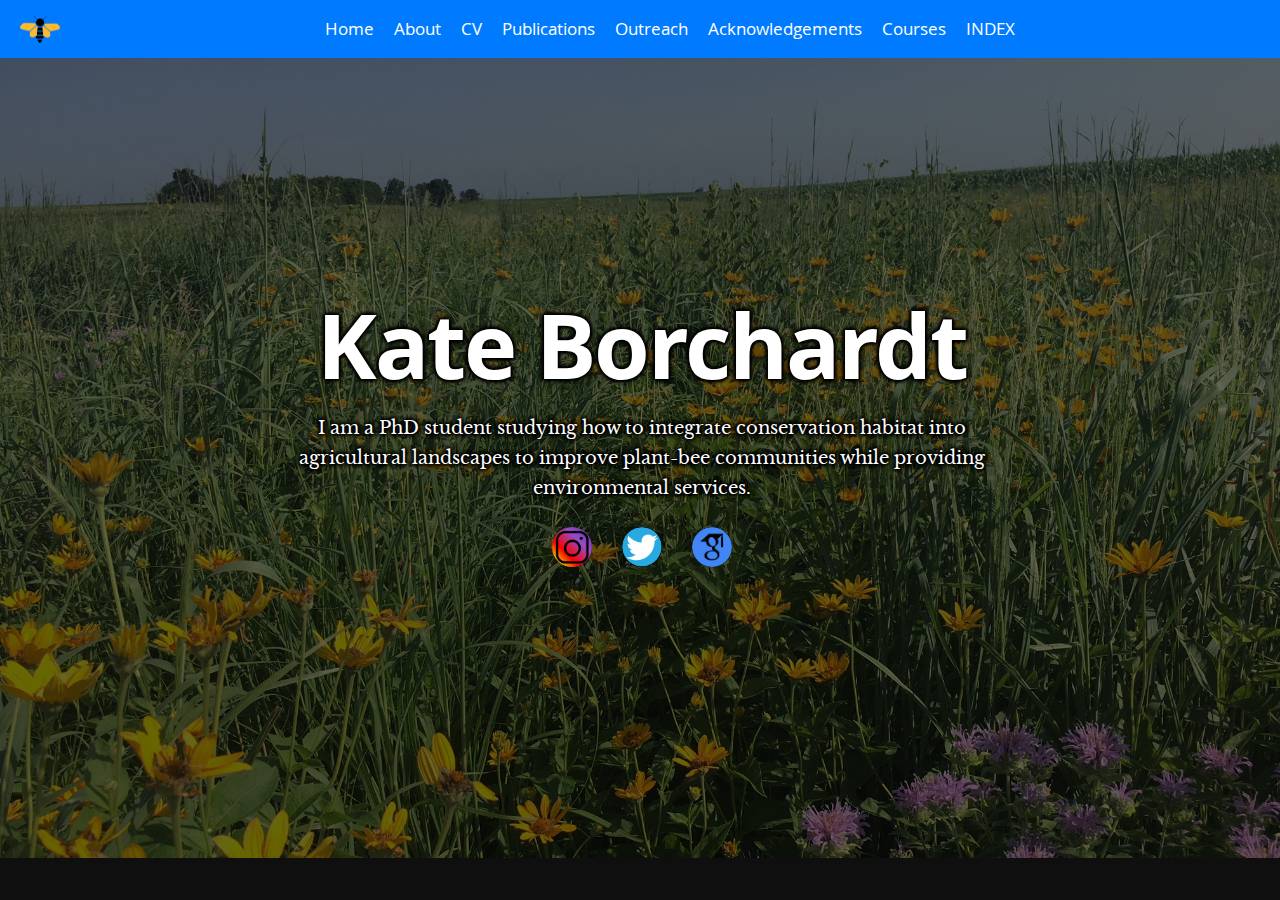
<file: index.html>
<!DOCTYPE html>
<html class="no-js" lang="en">

<head>
<!--- Basic Page Needs
    ================================================== -->
    <!-- Required meta tags -->
    <meta charset="utf-8">
    <meta name="viewport" content="width=device-width, initial-scale=1, shrink-to-fit=no">


    <title>Kate Borchardt</title>
    <meta name="description" content="">
    <meta name="author" content="">


<!-- Favicons
    ================================================== -->
    <link rel="icon" type="image/png" href="images/kate/bee-favicon.png">

<!-- Mobile Specific Metas
    ================================================== -->
    <meta name="viewport" content="width=device-width">
    <!-- <meta name="viewport" content="width=device-width, initial-scale=1, maximum-scale=1"> -->

<!-- CSS
    ================================================== -->
    <!-- Bootstrap CSS -->
    <link rel="stylesheet" href="https://cdn.jsdelivr.net/npm/bootstrap@4.4.1/dist/css/bootstrap.min.css" integrity="sha384-Vkoo8x4CGsO3+Hhxv8T/Q5PaXtkKtu6ug5TOeNV6gBiFeWPGFN9MuhOf23Q9Ifjh" crossorigin="anonymous">
    <link rel="stylesheet" href="css/default.css">
    <link rel="stylesheet" href="css/layout.css">
    <link rel="stylesheet" href="css/media-queries.css">
    <link rel="stylesheet" href="css/magnific-popup.css">
</head>

<body>
        <div class='container-fluid'>
            <div id='nav-placeholder'>
<nav class="navbar navbar-expand-lg navbar-dark bg-primary">
  <a href="#" class="navbar-brand" id='navbar-brand'>
   <img id="navbar-logo-desktop" src="images/kate/bee-favicon.png">
  </a>
  <!-- <img id='navbar-logo' src="images/kate/bee-favicon.png" alt="..."> -->
  <!-- <a class="navbar-brand" href="#"></a> -->
  <!-- <a href="#" class="navbar-left"><img src="/path/to/image.png"></a> -->
  <button class="navbar-toggler" id='navbar-btn' type="button" data-toggle="collapse" data-target="#navbarNavAltMarkup" aria-controls="navbarNavAltMarkup" aria-expanded="false" aria-label="Toggle navigation" src="images/kate/bee-favicon.png">
    <!-- <span class="navbar-toggler-icon"></span> -->
    <img id='navbar-logo-mobile' src="images/kate/bee-favicon.png" alt="...">
  </button>
  <div class="collapse navbar-collapse justify-content-center" id="navbarNavAltMarkup">
    <div class="navbar-nav">
      <a class="nav-item nav-link" href="index.html">Home</a>
      <a class="nav-item nav-link" href="about.html">About</a>
      <a class="nav-item nav-link" href="cv.html">CV</a>
      <a class="nav-item nav-link" href="publications.html">Publications</a>
      <a class="nav-item nav-link" href="outreach.html">Outreach</a>
      <a class="nav-item nav-link" href="acknowledgements.html">Acknowledgements</a>
      <a class="nav-item nav-link" href="pollinationecologycourse.html">Courses</a>

      <a class="nav-item nav-link" href="acknowledgements.html">INDEX</a>
    </div>
  </div>
</nav>
            </div>
            
    <!-- </div> -->

<!-- Header
    ================================================== -->
    <header id="home">

        <div class="row banner" style="">

            <div class="banner-text">

                <h1 class="responsive-headline">Kate Borchardt</h1>

                <b><h3>I am a PhD student studying how to integrate conservation habitat into agricultural landscapes to improve plant-bee communities while providing environmental services.</h3></b>

                <ul class="social" style="display: flex; justify-content: center">
                    <li>
                        <a href="https://www.instagram.com/polleneaters/" target="_blank">
                            <img src="images/kate/instagram-icon.png"></i>
                        </a>
                    </li>
                    <li>
                        <a href="https://twitter.com/FutureDrBee" target="_blank">
                            <img src="images/kate/twitter-icon.png"></i>
                        </a>
                    </li>
                    <li>
                        <a href="https://scholar.google.com/citations?user=VQD0uTEAAAAJ&hl=en" target="_blank">
                            <img src="images/kate/google-scholar-icon.png"></i>
                        </a>
                    </li>
                </ul>

            </div>
            <!-- banner-text end -->

        </div>
        <!-- row banner end -->

    </header>
    <!-- Header End -->

        </div> 
        <!-- end container -->
    <div id="footer-placeholder"></div>

<!-- Java Script
    ================================================== -->
    <!-- Optional JavaScript -->
    <!-- jQuery first, then Popper.js, then Bootstrap JS -->
    <script src="https://code.jquery.com/jquery-3.6.4.min.js" integrity="sha256-oP6HI9z1XaZNBrJURtCoUT5SUnxFr8s3BzRl+cbzUq8=" crossorigin="anonymous"></script>
    <script src="https://cdn.jsdelivr.net/npm/popper.js@1.16.0/dist/umd/popper.min.js" integrity="sha384-Q6E9RHvbIyZFJoft+2mJbHaEWldlvI9IOYy5n3zV9zzTtmI3UksdQRVvoxMfooAo" crossorigin="anonymous"></script>
    <script src="https://cdn.jsdelivr.net/npm/bootstrap@4.4.1/dist/js/bootstrap.min.js" integrity="sha384-wfSDF2E50Y2D1uUdj0O3uMBJnjuUD4Ih7YwaYd1iqfktj0Uod8GCExl3Og8ifwB6" crossorigin="anonymous"></script>

    <!-- <script language="JavaScript" type="text/javascript" src="js/jquery-1.10.2.min.js"></script> -->
    <script language="JavaScript" type="text/javascript" src="js/placeholders.js"></script>
</body>

</html>
</file>
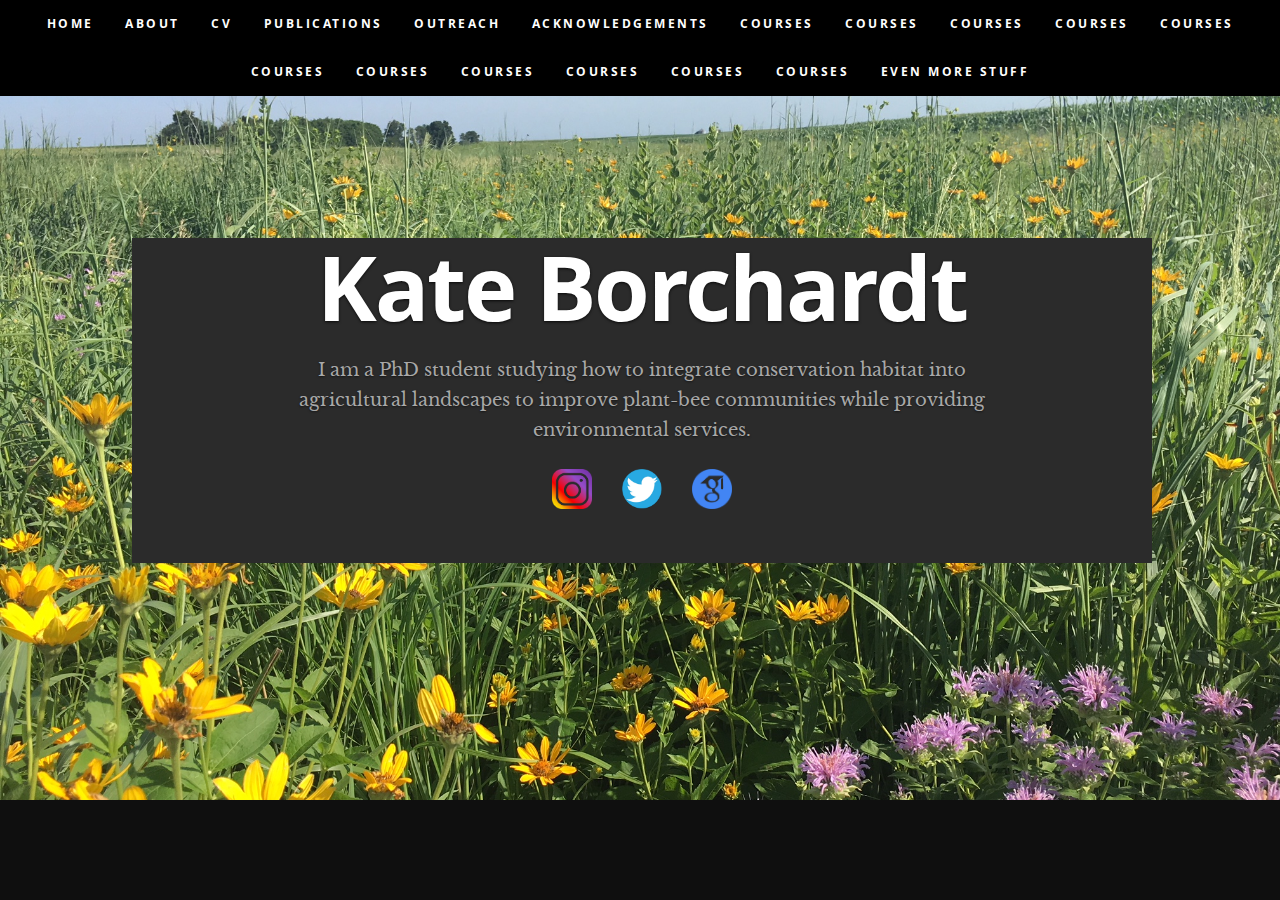
<file: kateborc.github.io-master/index.html>
<!DOCTYPE html>
<html class="no-js" lang="en">

<head>
<!--- Basic Page Needs
    ================================================== -->
    <meta charset="utf-8">
    <title>Kate Borchardt</title>
    <meta name="description" content="">
    <meta name="author" content="">

<!-- Favicons
    ================================================== -->
    <link rel="icon" type="image/png" href="images/kate/bee-favicon.png">

<!-- Mobile Specific Metas
    ================================================== -->
    <meta name="viewport" content="width=device-width">
    <!-- <meta name="viewport" content="width=device-width, initial-scale=1, maximum-scale=1"> -->

<!-- CSS
    ================================================== -->
    <link rel="stylesheet" href="css/default.css">
    <link rel="stylesheet" href="css/layout.css">
    <link rel="stylesheet" href="css/media-queries.css">
    <link rel="stylesheet" href="css/magnific-popup.css">
</head>

<body>
    <div id="nav-placeholder"></div>

<!-- Header
    ================================================== -->
    <header id="home">

        <div class="row banner" style="background-color: #2B2B2B;">

            <div class="banner-text">

                <h1 class="responsive-headline">Kate Borchardt</h1>

                <b><h3>I am a PhD student studying how to integrate conservation habitat into agricultural landscapes to improve plant-bee communities while providing environmental services.</h3></b>

                <ul class="social" style="display: flex; justify-content: center">
                    <li>
                        <a href="https://www.instagram.com/polleneaters/" target="_blank">
                            <img src="images/kate/instagram-icon.png"></i>
                        </a>
                    </li>
                    <li>
                        <a href="https://twitter.com/FutureDrBee" target="_blank">
                            <img src="images/kate/twitter-icon.png"></i>
                        </a>
                    </li>
                    <li>
                        <a href="https://scholar.google.com/citations?user=VQD0uTEAAAAJ&hl=en" target="_blank">
                            <img src="images/kate/google-scholar-icon.png"></i>
                        </a>
                    </li>
                </ul>

            </div>
            <!-- banner-text end -->

        </div>
        <!-- row banner end -->

    </header>
    <!-- Header End -->

    <div id="footer-placeholder"></div>

<!-- Java Script
    ================================================== -->
    <script language="JavaScript" type="text/javascript" src="js/jquery-1.10.2.min.js"></script>
    <script language="JavaScript" type="text/javascript" src="js/placeholders.js"></script>

</body>

</html>
</file>
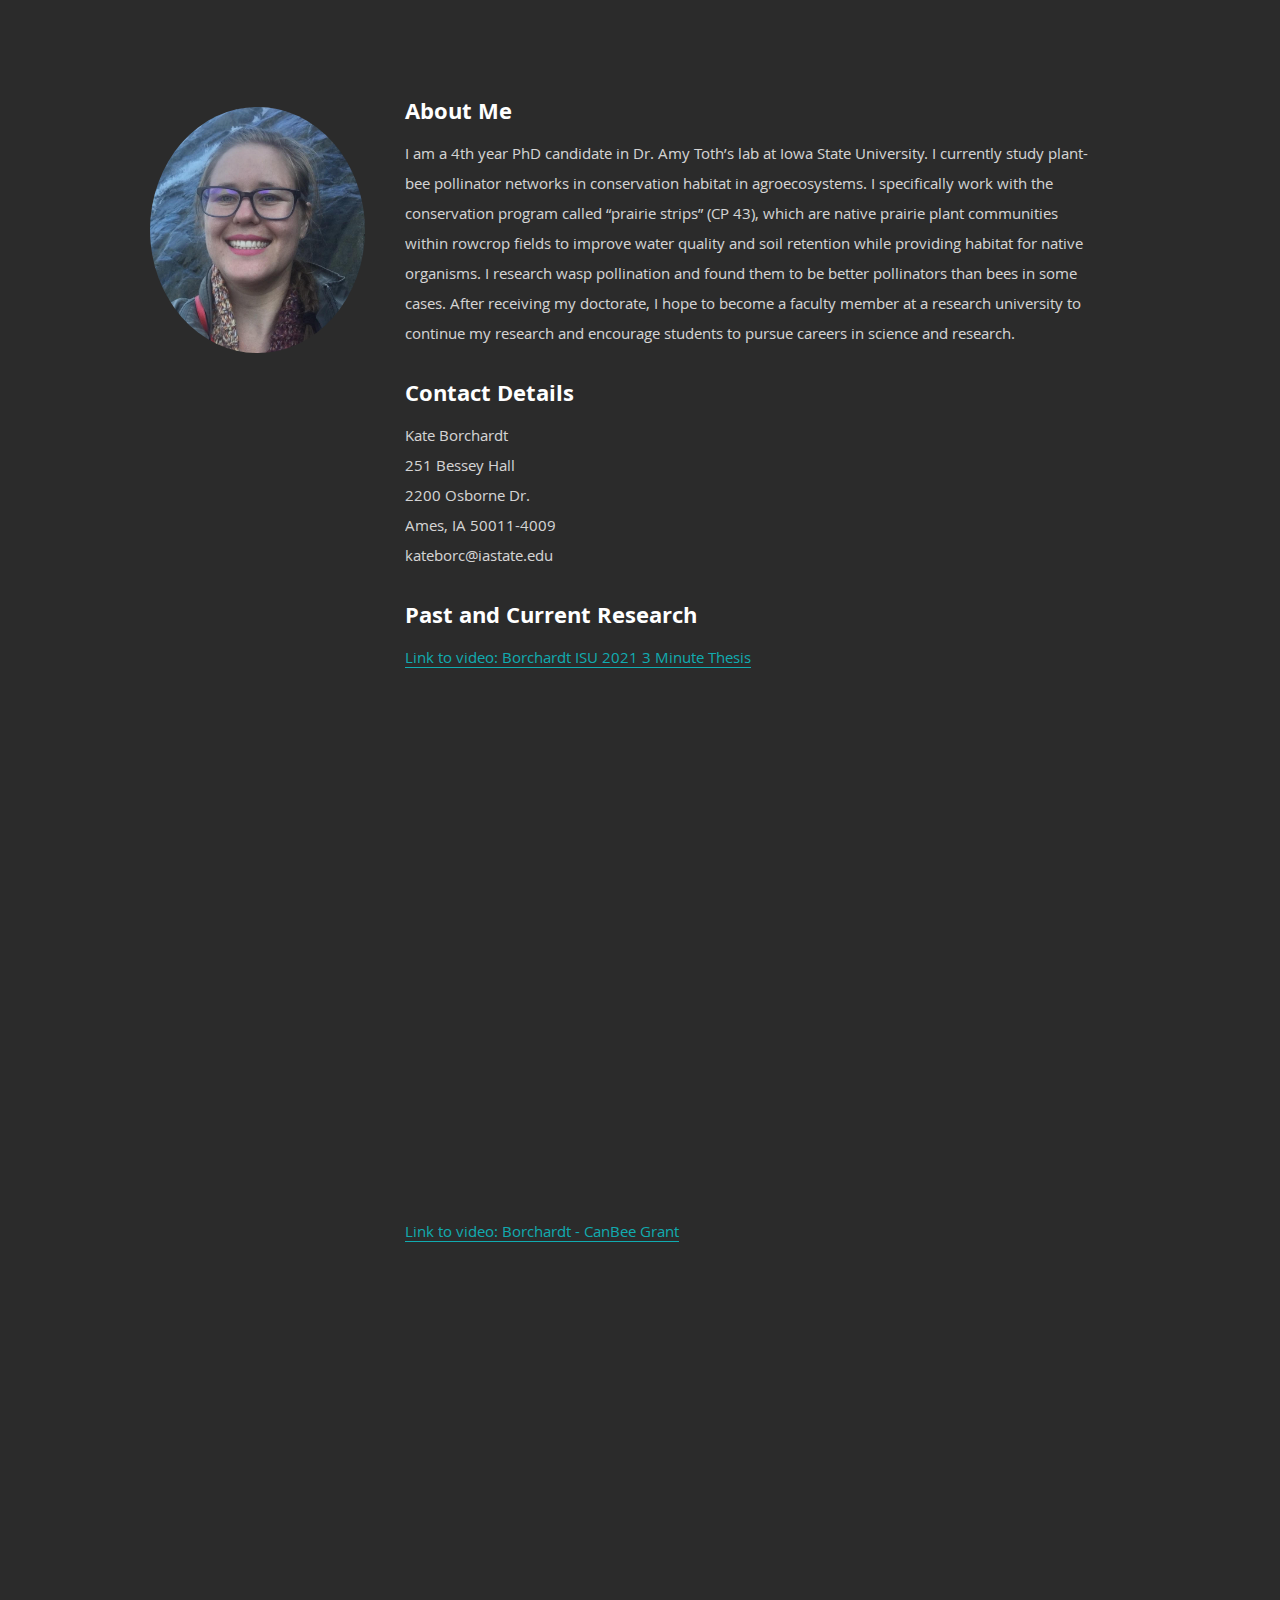
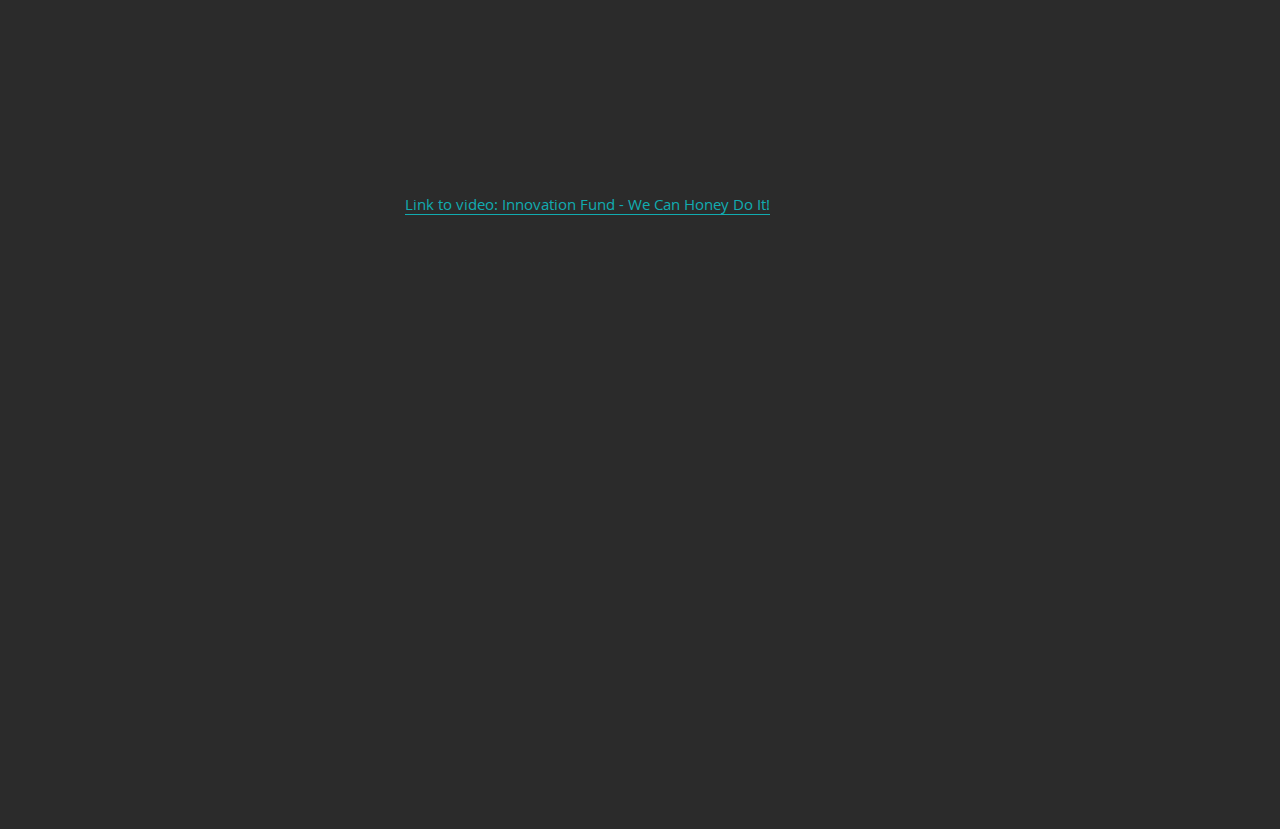
<file: about.html>
<!DOCTYPE html>
<html class="no-js" lang="en">

<head>
<!--- Basic Page Needs
    ================================================== -->
    <!-- Required meta tags -->
    <meta charset="utf-8">
    <meta name="viewport" content="width=device-width, initial-scale=1, shrink-to-fit=no">


    <title>Kate Borchardt</title>
    <meta name="description" content="">
    <meta name="author" content="">


<!-- Favicons
    ================================================== -->
    <link rel="icon" type="image/png" href="images/kate/bee-favicon.png">

<!-- Mobile Specific Metas
    ================================================== -->
    <meta name="viewport" content="width=device-width">
    <!-- <meta name="viewport" content="width=device-width, initial-scale=1, maximum-scale=1"> -->

<!-- CSS
    ================================================== -->
    <!-- Bootstrap CSS -->
    <link rel="stylesheet" href="https://cdn.jsdelivr.net/npm/bootstrap@4.4.1/dist/css/bootstrap.min.css" integrity="sha384-Vkoo8x4CGsO3+Hhxv8T/Q5PaXtkKtu6ug5TOeNV6gBiFeWPGFN9MuhOf23Q9Ifjh" crossorigin="anonymous">
    <link rel="stylesheet" href="css/default.css">
    <link rel="stylesheet" href="css/layout.css">
    <link rel="stylesheet" href="css/media-queries.css">
    <link rel="stylesheet" href="css/magnific-popup.css">
</head>

<body>
    <!-- Each placeholder section will be imported with JS -->
    <div id="nav-placeholder"></div>

<!-- About Section
    ================================================== -->
    <section id="mysection">

        <div class="row">

            <div class="three columns">
                <img class="profile-pic" src="images/kate/kate.jpg" alt=""/>
            </div>

            <div class="nine columns main-col">

                <h2>About Me</h2>

                <p>I am a 4th year PhD candidate in Dr. Amy Toth’s lab at Iowa State University. I currently study plant-bee pollinator networks in conservation habitat in agroecosystems. I specifically work with the conservation program called “prairie strips” (CP 43), which are native prairie plant communities within rowcrop fields to improve water quality and soil retention while providing habitat for native organisms. I research wasp pollination and found them to be better pollinators than bees in some cases. After receiving my doctorate, I hope to become a faculty member at a research university to continue my research and encourage students to pursue careers in science and research.
                </p>

                <div class="row">

                    <div class="columns contact-details">

                        <h2>Contact Details</h2>
                        <p class="address">
                            <span>Kate Borchardt</span><br>
                            <span>251 Bessey Hall<br>
                            2200 Osborne Dr.</span><br>
                            <span>Ames, IA 50011-4009</span><br>
                            <span>kateborc@iastate.edu</span>
                        </p>

                    </div>
                    <!-- end columns contact-details -->
                </div>
                <!-- end row -->


                <div class="video-wrapper">

                    <h2>Past and Current Research</h2>

                    <div>
                        <div class="left-row">
                            <a href="https://www.youtube.com/watch?v=2RhDDwgmtpI" target="_blank">Link to video: Borchardt ISU 2021 3 Minute Thesis</a>
                        </div>
                        <iframe class="video" src="https://www.youtube.com/embed/2RhDDwgmtpI" frameborder="0" allow="accelerometer; autoplay; clipboard-write; encrypted-media; gyroscope; picture-in-picture" allowfullscreen></iframe>
                    </div>
                    <!-- entry end -->

                    <div class='left-row'>
                        <div class="video-link-div">
                            <a href="https://www.youtube.com/watch?v=mV3qwF9tfuM" target="_blank">Link to video: Borchardt - CanBee Grant</a>
                        </div>
                        <iframe class="video" src="https://www.youtube.com/embed/mV3qwF9tfuM" frameborder="0" allow="accelerometer; autoplay; clipboard-write; encrypted-media; gyroscope; picture-in-picture" allowfullscreen></iframe>
                    </div>
                    <!-- entry end -->

                    <div class='left-row'>
                        <div class="video-link-div">
                            <a href="https://www.youtube.com/watch?v=zQOXhmJL7-c" target="_blank">Link to video: Innovation Fund - We Can Honey Do It!</a>
                        </div>
                        <iframe class="video" src="https://www.youtube.com/embed/zQOXhmJL7-c" frameborder="0" allow="accelerometer; autoplay; clipboard-write; encrypted-media; gyroscope; picture-in-picture" allowfullscreen></iframe>
                    </div>
                    <!-- entry end -->

                </div>
                <!-- video-wrapper end -->

            </div>
            <!-- nine columns main-col end -->

        </div>
        <!-- row end -->

    </section>
    <!-- Custom Section End-->

    <div id="footer-placeholder"></div>

<!-- Java Script
    ================================================== -->
    <!-- Optional JavaScript -->
    <!-- jQuery first, then Popper.js, then Bootstrap JS -->
    <script src="https://code.jquery.com/jquery-3.6.4.min.js" integrity="sha256-oP6HI9z1XaZNBrJURtCoUT5SUnxFr8s3BzRl+cbzUq8=" crossorigin="anonymous"></script>
    <script src="https://cdn.jsdelivr.net/npm/popper.js@1.16.0/dist/umd/popper.min.js" integrity="sha384-Q6E9RHvbIyZFJoft+2mJbHaEWldlvI9IOYy5n3zV9zzTtmI3UksdQRVvoxMfooAo" crossorigin="anonymous"></script>
    <script src="https://cdn.jsdelivr.net/npm/bootstrap@4.4.1/dist/js/bootstrap.min.js" integrity="sha384-wfSDF2E50Y2D1uUdj0O3uMBJnjuUD4Ih7YwaYd1iqfktj0Uod8GCExl3Og8ifwB6" crossorigin="anonymous"></script>

    <!-- <script language="JavaScript" type="text/javascript" src="js/jquery-1.10.2.min.js"></script> -->
    <script language="JavaScript" type="text/javascript" src="js/placeholders.js"></script>
</body>

</html>
</file>
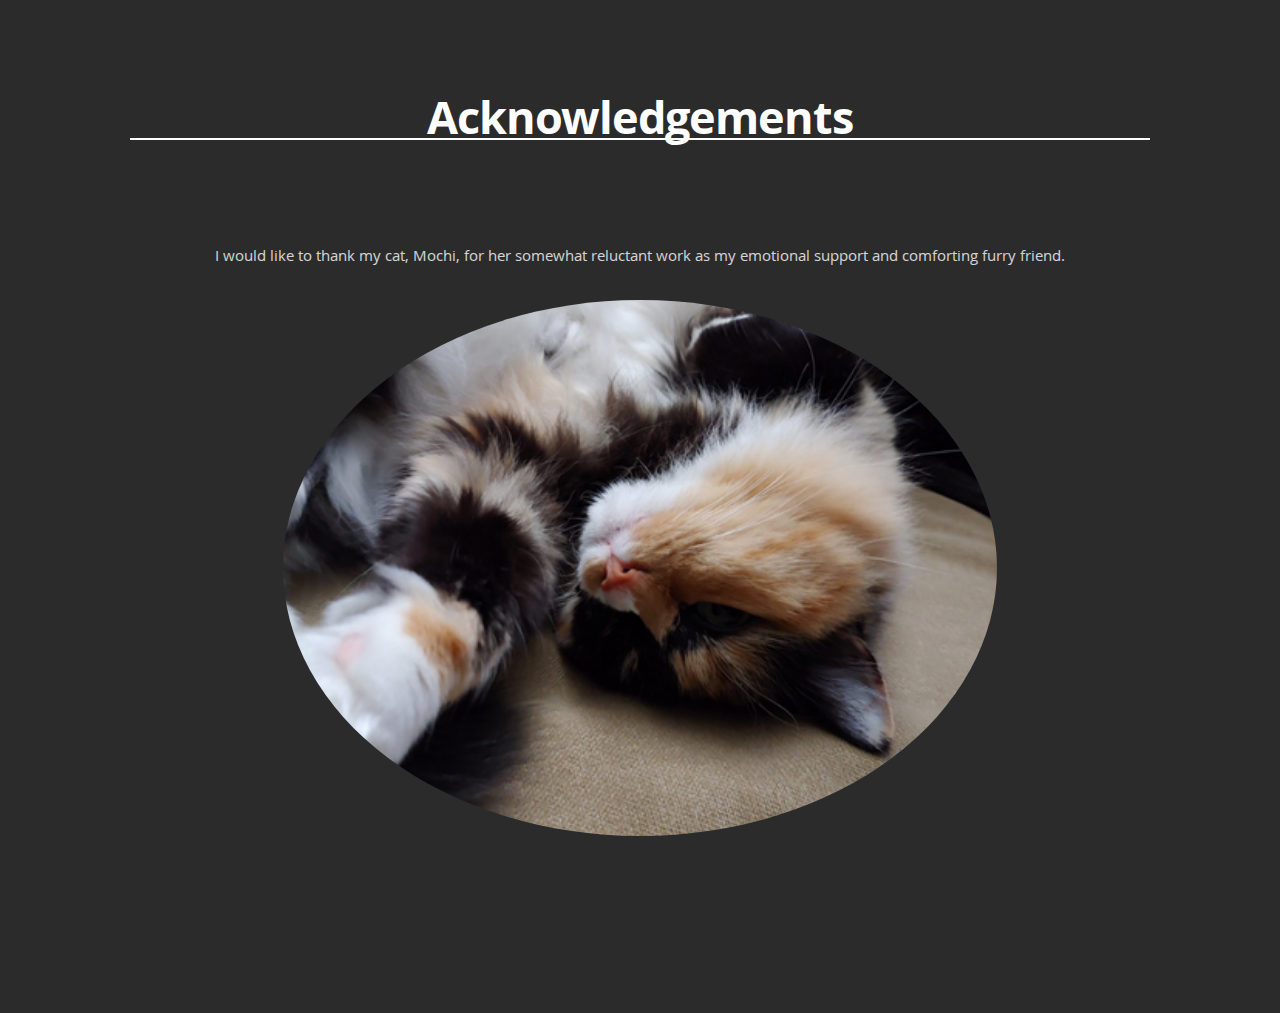
<file: acknowledgements.html>
<!DOCTYPE html>
<html class="no-js" lang="en">

<head>
<!--- Basic Page Needs
    ================================================== -->
    <!-- Required meta tags -->
    <meta charset="utf-8">
    <meta name="viewport" content="width=device-width, initial-scale=1, shrink-to-fit=no">


    <title>Kate Borchardt</title>
    <meta name="description" content="">
    <meta name="author" content="">


<!-- Favicons
    ================================================== -->
    <link rel="icon" type="image/png" href="images/kate/bee-favicon.png">

<!-- Mobile Specific Metas
    ================================================== -->
    <meta name="viewport" content="width=device-width">
    <!-- <meta name="viewport" content="width=device-width, initial-scale=1, maximum-scale=1"> -->

<!-- CSS
    ================================================== -->
    <!-- Bootstrap CSS -->
    <link rel="stylesheet" href="https://cdn.jsdelivr.net/npm/bootstrap@4.4.1/dist/css/bootstrap.min.css" integrity="sha384-Vkoo8x4CGsO3+Hhxv8T/Q5PaXtkKtu6ug5TOeNV6gBiFeWPGFN9MuhOf23Q9Ifjh" crossorigin="anonymous">
    <link rel="stylesheet" href="css/default.css">
    <link rel="stylesheet" href="css/layout.css">
    <link rel="stylesheet" href="css/media-queries.css">
    <link rel="stylesheet" href="css/magnific-popup.css">
</head>

<body>
    <!-- Each placeholder section will be imported with JS -->
    <div id="nav-placeholder"></div>

<!-- Acknowledgements Section
    ================================================== -->
    <section id="mysection">

        <div class="centered-row">

            <h1 class="margin-bottom">Acknowledgements</h1>

            <div>
                <p>I would like to thank my cat, Mochi, for her somewhat reluctant work as my emotional support and comforting furry friend.</p>
                <img class="acknowledgements-pic" src="images/kate/curled-mot.png" alt=""/>
            </div>

        </div>
        <!-- row end -->

    </section>
    <!-- Section End-->

    <div id="footer-placeholder"></div>

<!-- Java Script
    ================================================== -->
    <!-- Optional JavaScript -->
    <!-- jQuery first, then Popper.js, then Bootstrap JS -->
    <script src="https://code.jquery.com/jquery-3.6.4.min.js" integrity="sha256-oP6HI9z1XaZNBrJURtCoUT5SUnxFr8s3BzRl+cbzUq8=" crossorigin="anonymous"></script>
    <script src="https://cdn.jsdelivr.net/npm/popper.js@1.16.0/dist/umd/popper.min.js" integrity="sha384-Q6E9RHvbIyZFJoft+2mJbHaEWldlvI9IOYy5n3zV9zzTtmI3UksdQRVvoxMfooAo" crossorigin="anonymous"></script>
    <script src="https://cdn.jsdelivr.net/npm/bootstrap@4.4.1/dist/js/bootstrap.min.js" integrity="sha384-wfSDF2E50Y2D1uUdj0O3uMBJnjuUD4Ih7YwaYd1iqfktj0Uod8GCExl3Og8ifwB6" crossorigin="anonymous"></script>

    <!-- <script language="JavaScript" type="text/javascript" src="js/jquery-1.10.2.min.js"></script> -->
    <script language="JavaScript" type="text/javascript" src="js/placeholders.js"></script>
</body>

</html>
</file>
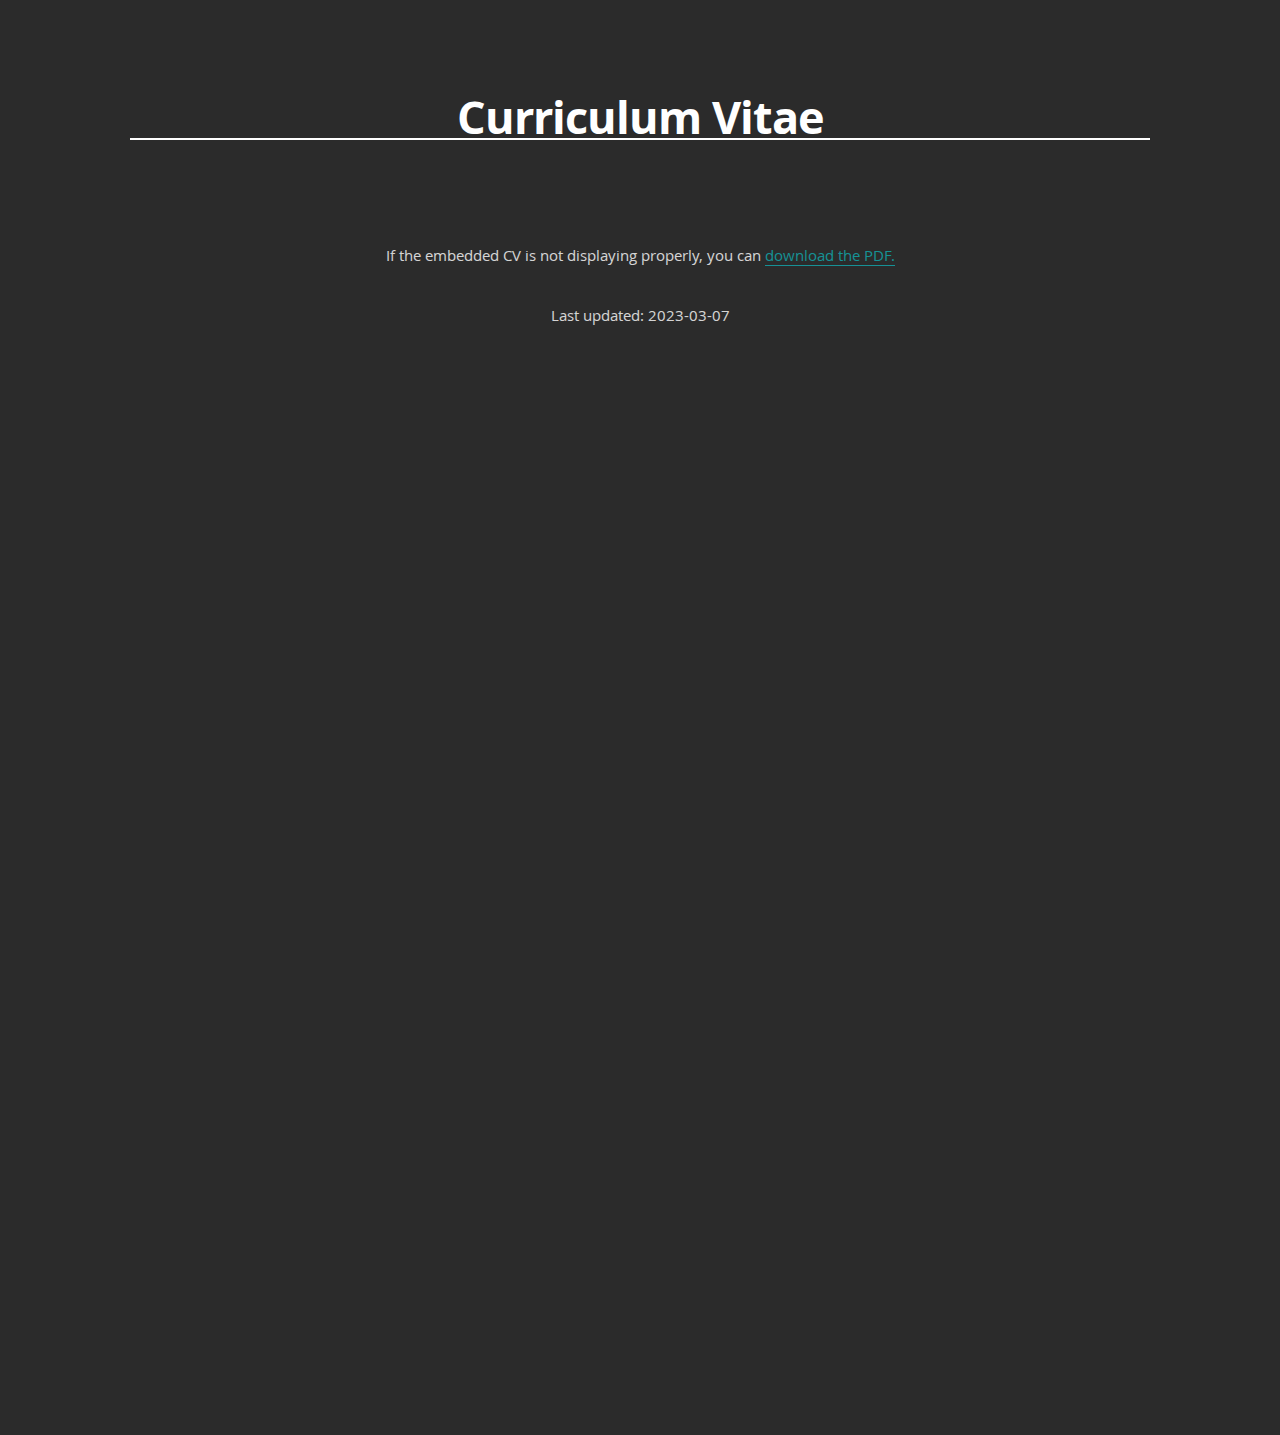
<file: cv.html>
<!DOCTYPE html>
<html class="no-js" lang="en">

<head>
<!--- Basic Page Needs
    ================================================== -->
    <!-- Required meta tags -->
    <meta charset="utf-8">
    <meta name="viewport" content="width=device-width, initial-scale=1, shrink-to-fit=no">


    <title>Kate Borchardt</title>
    <meta name="description" content="">
    <meta name="author" content="">


<!-- Favicons
    ================================================== -->
    <link rel="icon" type="image/png" href="images/kate/bee-favicon.png">

<!-- Mobile Specific Metas
    ================================================== -->
    <meta name="viewport" content="width=device-width">
    <!-- <meta name="viewport" content="width=device-width, initial-scale=1, maximum-scale=1"> -->

<!-- CSS
    ================================================== -->
    <!-- Bootstrap CSS -->
    <link rel="stylesheet" href="https://cdn.jsdelivr.net/npm/bootstrap@4.4.1/dist/css/bootstrap.min.css" integrity="sha384-Vkoo8x4CGsO3+Hhxv8T/Q5PaXtkKtu6ug5TOeNV6gBiFeWPGFN9MuhOf23Q9Ifjh" crossorigin="anonymous">
    <link rel="stylesheet" href="css/default.css">
    <link rel="stylesheet" href="css/layout.css">
    <link rel="stylesheet" href="css/media-queries.css">
    <link rel="stylesheet" href="css/magnific-popup.css">
</head>

<body>
    <!-- Each placeholder section will be imported with JS -->
    <div id="nav-placeholder"></div>

<!-- CV Section
    ================================================== -->
    <section id="mysection">

        <div class="centered-row">

            <h1 class="margin-bottom">Curriculum Vitae</h1>

            <p>If the embedded CV is not displaying properly, you can <a href="https://drive.google.com/file/d/1ScsRK9a2fHwjkX3iVJmhUPj-j3wFouvR/view?usp=sharing" target="_blank">download the PDF.</a></p>

            <p>Last updated: 2023-03-07</p>

            <iframe class="embed-document" frameborder="0" scrolling="no" src="https://drive.google.com/file/d/1ScsRK9a2fHwjkX3iVJmhUPj-j3wFouvR/preview">
            </iframe>

        </div>
        <!-- centered-row end -->

    </section>
    <!-- CV Section End-->

    <div id="footer-placeholder"></div>

<!-- Java Script
    ================================================== -->
    <!-- Optional JavaScript -->
    <!-- jQuery first, then Popper.js, then Bootstrap JS -->
    <script src="https://code.jquery.com/jquery-3.6.4.min.js" integrity="sha256-oP6HI9z1XaZNBrJURtCoUT5SUnxFr8s3BzRl+cbzUq8=" crossorigin="anonymous"></script>
    <script src="https://cdn.jsdelivr.net/npm/popper.js@1.16.0/dist/umd/popper.min.js" integrity="sha384-Q6E9RHvbIyZFJoft+2mJbHaEWldlvI9IOYy5n3zV9zzTtmI3UksdQRVvoxMfooAo" crossorigin="anonymous"></script>
    <script src="https://cdn.jsdelivr.net/npm/bootstrap@4.4.1/dist/js/bootstrap.min.js" integrity="sha384-wfSDF2E50Y2D1uUdj0O3uMBJnjuUD4Ih7YwaYd1iqfktj0Uod8GCExl3Og8ifwB6" crossorigin="anonymous"></script>

    <!-- <script language="JavaScript" type="text/javascript" src="js/jquery-1.10.2.min.js"></script> -->
    <script language="JavaScript" type="text/javascript" src="js/placeholders.js"></script>
</body>

</html>
</file>
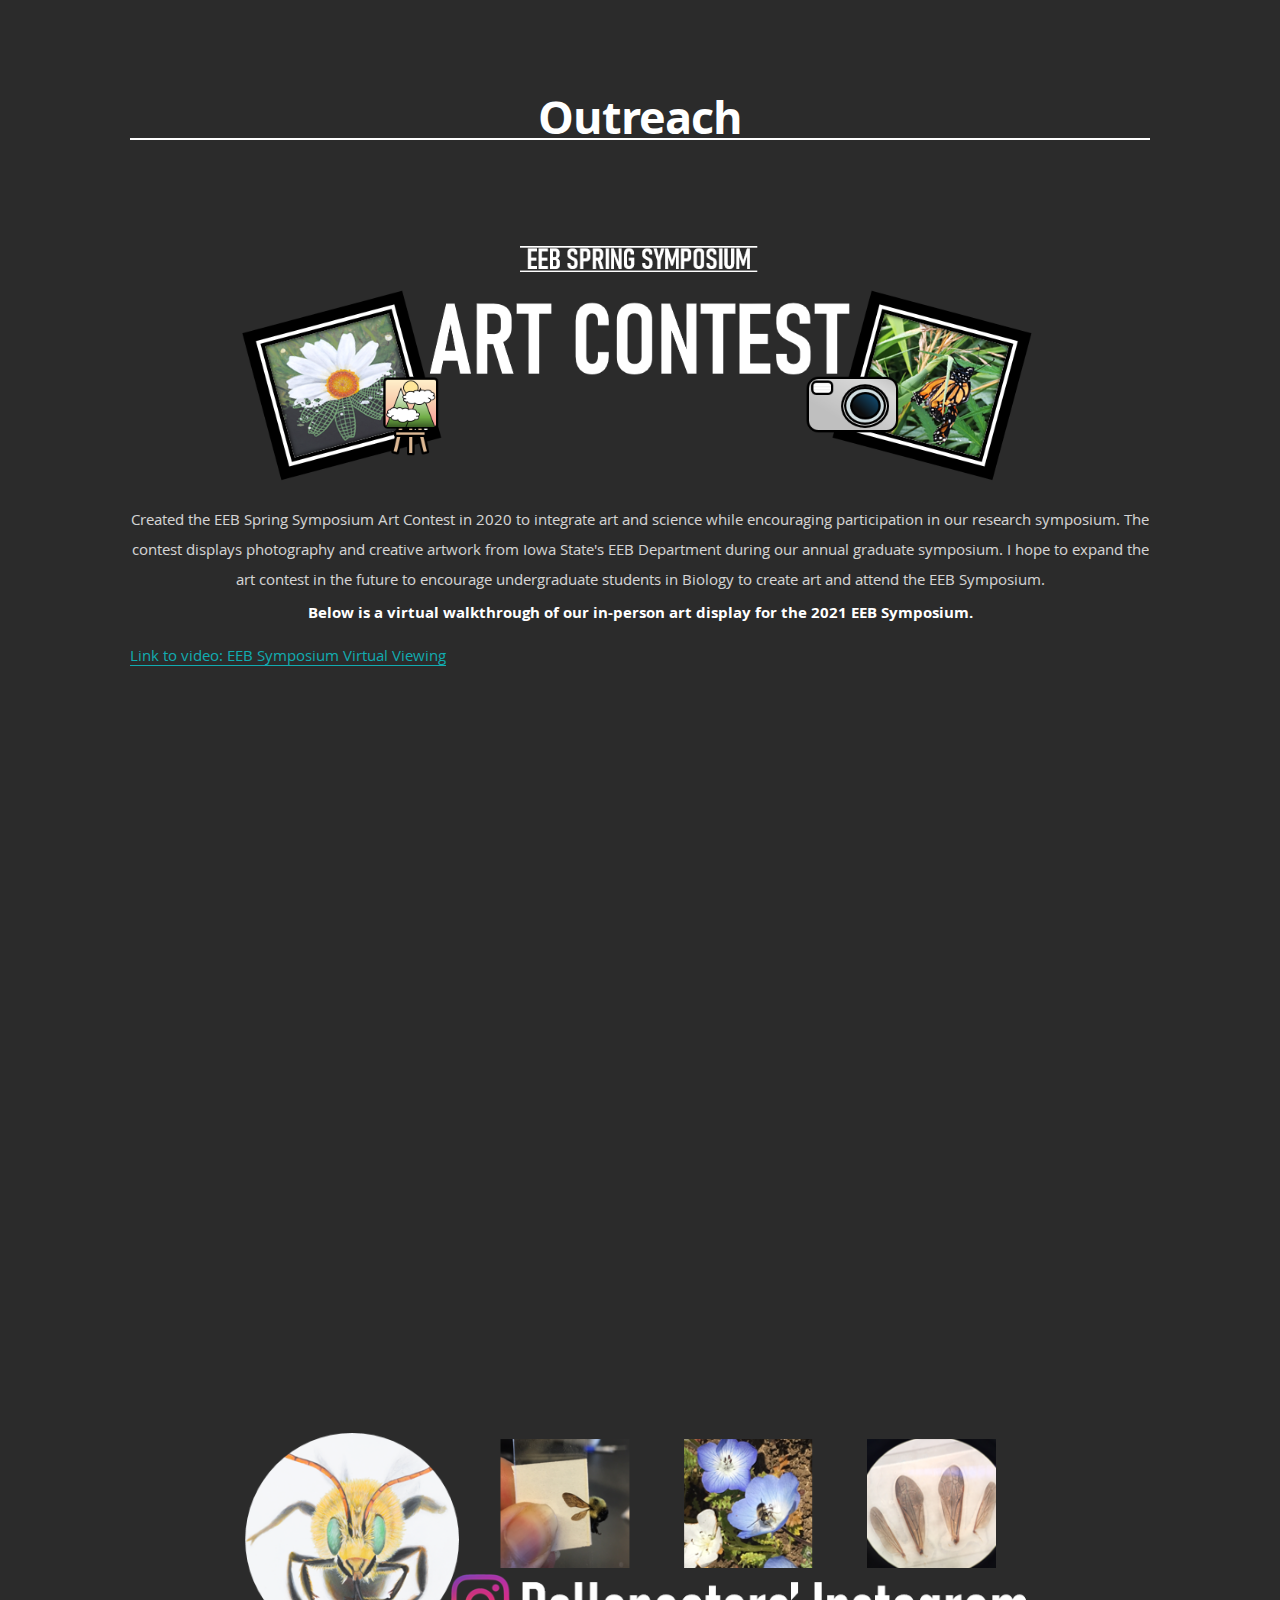
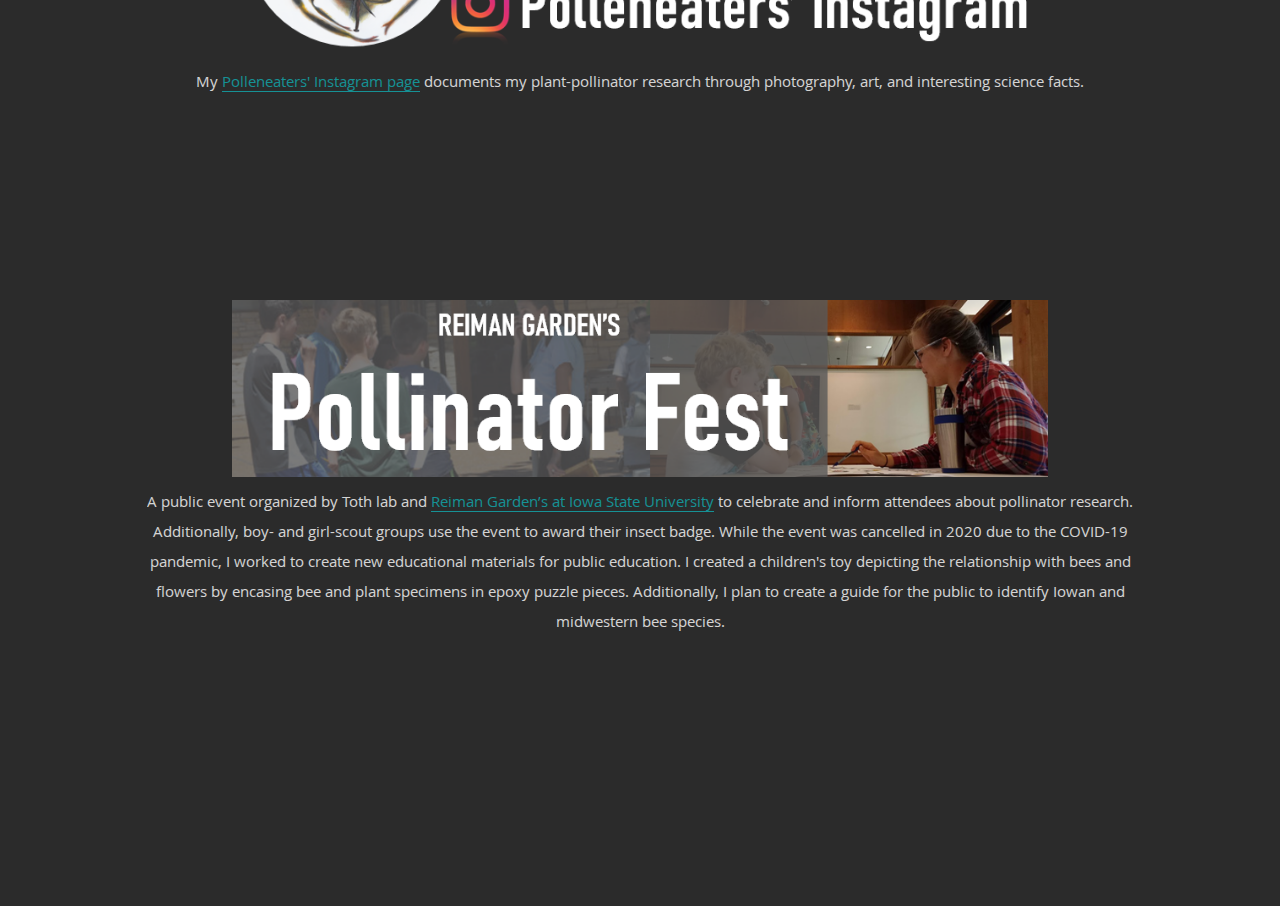
<file: outreach.html>
<!DOCTYPE html>
<html class="no-js" lang="en">

<head>
<!--- Basic Page Needs
    ================================================== -->
    <!-- Required meta tags -->
    <meta charset="utf-8">
    <meta name="viewport" content="width=device-width, initial-scale=1, shrink-to-fit=no">


    <title>Kate Borchardt</title>
    <meta name="description" content="">
    <meta name="author" content="">


<!-- Favicons
    ================================================== -->
    <link rel="icon" type="image/png" href="images/kate/bee-favicon.png">

<!-- Mobile Specific Metas
    ================================================== -->
    <meta name="viewport" content="width=device-width">
    <!-- <meta name="viewport" content="width=device-width, initial-scale=1, maximum-scale=1"> -->

<!-- CSS
    ================================================== -->
    <!-- Bootstrap CSS -->
    <link rel="stylesheet" href="https://cdn.jsdelivr.net/npm/bootstrap@4.4.1/dist/css/bootstrap.min.css" integrity="sha384-Vkoo8x4CGsO3+Hhxv8T/Q5PaXtkKtu6ug5TOeNV6gBiFeWPGFN9MuhOf23Q9Ifjh" crossorigin="anonymous">
    <link rel="stylesheet" href="css/default.css">
    <link rel="stylesheet" href="css/layout.css">
    <link rel="stylesheet" href="css/media-queries.css">
    <link rel="stylesheet" href="css/magnific-popup.css">
</head>

<body>
    <!-- Each placeholder section will be imported with JS -->
    <div id="nav-placeholder"></div>

<!-- Outreach Section
    ================================================== -->
    <section id="mysection">

        <div class="centered-row">

            <h1 class="margin-bottom">Outreach</h1>

            <div class="outreach-entry">

                <img src="images/kate/eeb art contest dark mode.png" alt=""/>

                <p class="low-margin-bottom">Created the EEB Spring Symposium Art Contest in 2020 to integrate art and science while encouraging participation in our research symposium. The contest displays photography and creative artwork from Iowa State's EEB Department during our annual graduate symposium. I hope to expand the art contest in the future to encourage undergraduate students in Biology to create art and attend the EEB Symposium.</p>

                <h2><b>Below is a virtual walkthrough of our in-person art display for the 2021 EEB Symposium.</b></h2>

                <div class="video-wrapper">
                    <div>
                        <a href="https://www.youtube.com/watch?v=S46G5aiZy0o" target="_blank">Link to video: EEB Symposium Virtual Viewing</a>
                    </div>
                    <iframe class="video" src="https://www.youtube.com/embed/S46G5aiZy0o" frameborder="0" allow="accelerometer; autoplay; clipboard-write; encrypted-media; gyroscope; picture-in-picture" allowfullscreen></iframe>
                </div>

            </div>
            <!-- end outreach-entry -->

            <div class="outreach-entry">
                <img src="images/kate/polleneaters-instagram-banner.png" alt=""/>

                <p>My <a href = "https://www.instagram.com/polleneaters/" target="_blank">Polleneaters' Instagram page</a> documents my plant-pollinator research through photography, art, and interesting science facts.</p>
            </div>
            <!-- end outreach-entry -->

            <div class="outreach-entry">
                <img src="images/kate/reiman-gardens-pollinator-fest-banner.png" alt="" />

                <p>A public event organized by Toth lab and <a href="https://www.reimangardens.com/2019/06/pollinator-fest/" target="_blank">Reiman Garden’s at Iowa State University</a> to celebrate and inform attendees about pollinator research. Additionally, boy- and girl-scout groups use the event to award their insect badge. While the event was cancelled in 2020 due to the COVID-19 pandemic, I worked to create new educational materials for public education. I created a children's toy depicting the relationship with bees and flowers by encasing bee and plant specimens in epoxy puzzle pieces. Additionally, I plan to create a guide for the public to identify Iowan and midwestern bee species.</p>
            </div>
            <!-- end outreach-entry -->

            <!-- next entry here -->

            </div>

        </div>
        <!-- end centered-row -->

    </section>
    <!-- Outreach Section End-->

    <div id="footer-placeholder"></div>

<!-- Java Script
    ================================================== -->
    <!-- Optional JavaScript -->
    <!-- jQuery first, then Popper.js, then Bootstrap JS -->
    <script src="https://code.jquery.com/jquery-3.6.4.min.js" integrity="sha256-oP6HI9z1XaZNBrJURtCoUT5SUnxFr8s3BzRl+cbzUq8=" crossorigin="anonymous"></script>
    <script src="https://cdn.jsdelivr.net/npm/popper.js@1.16.0/dist/umd/popper.min.js" integrity="sha384-Q6E9RHvbIyZFJoft+2mJbHaEWldlvI9IOYy5n3zV9zzTtmI3UksdQRVvoxMfooAo" crossorigin="anonymous"></script>
    <script src="https://cdn.jsdelivr.net/npm/bootstrap@4.4.1/dist/js/bootstrap.min.js" integrity="sha384-wfSDF2E50Y2D1uUdj0O3uMBJnjuUD4Ih7YwaYd1iqfktj0Uod8GCExl3Og8ifwB6" crossorigin="anonymous"></script>

    <!-- <script language="JavaScript" type="text/javascript" src="js/jquery-1.10.2.min.js"></script> -->
    <script language="JavaScript" type="text/javascript" src="js/placeholders.js"></script>
</body>

</html>
</file>
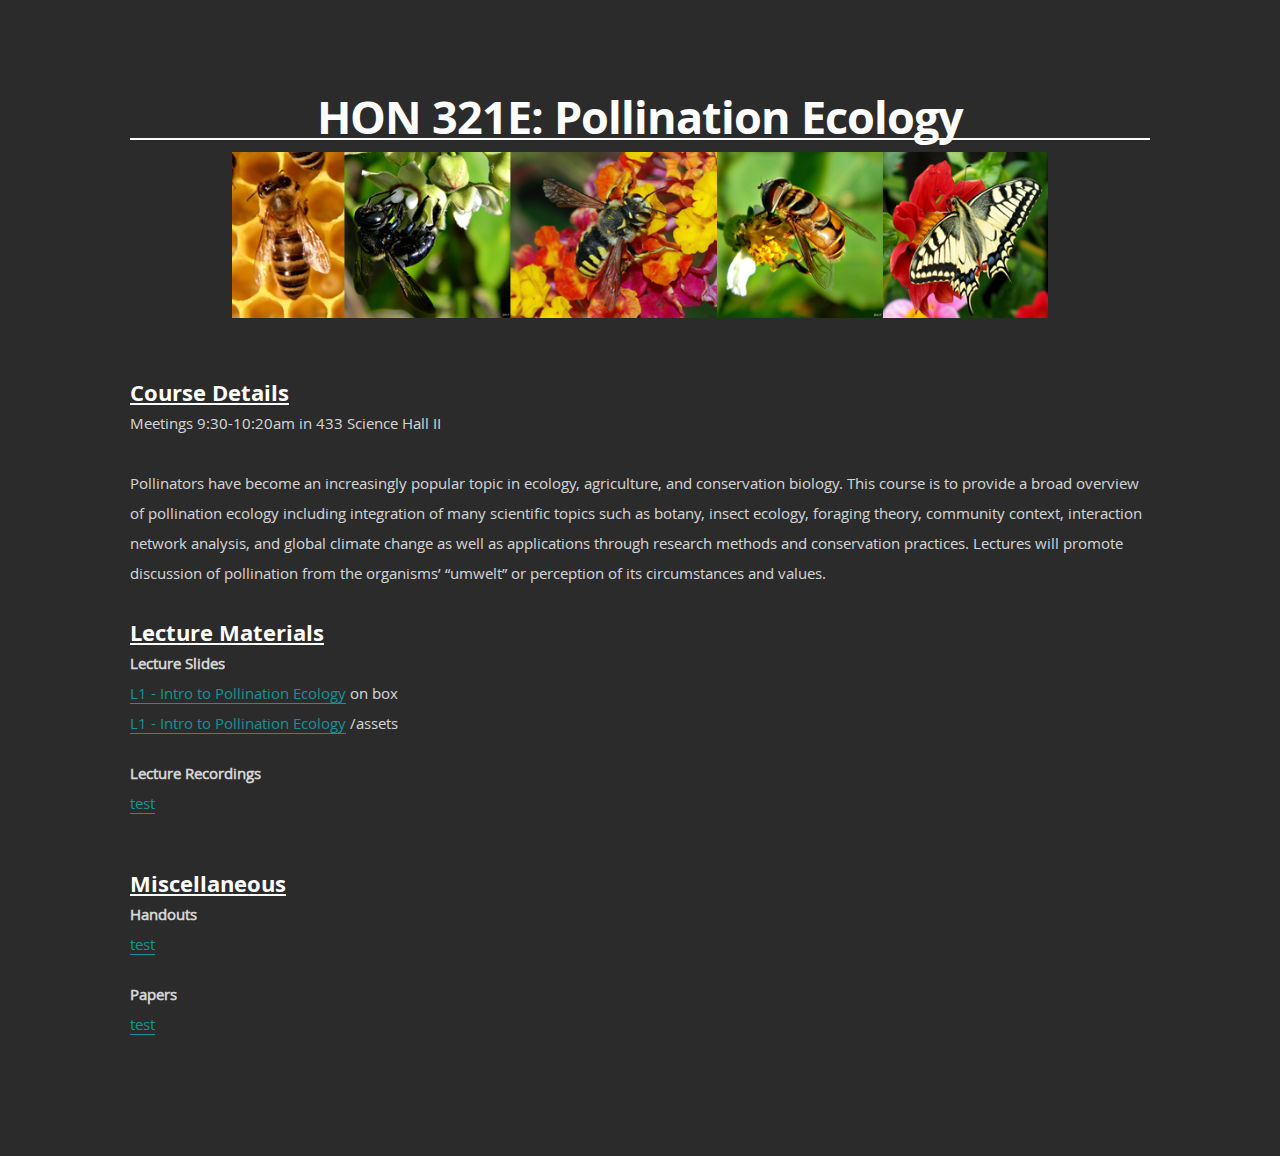
<file: pollinationecologycourse.html>
<!DOCTYPE html>
<html class="no-js" lang="en">

<head>
<!--- Basic Page Needs
    ================================================== -->
    <!-- Required meta tags -->
    <meta charset="utf-8">
    <meta name="viewport" content="width=device-width, initial-scale=1, shrink-to-fit=no">


    <title>Kate Borchardt</title>
    <meta name="description" content="">
    <meta name="author" content="">


<!-- Favicons
    ================================================== -->
    <link rel="icon" type="image/png" href="images/kate/bee-favicon.png">

<!-- Mobile Specific Metas
    ================================================== -->
    <meta name="viewport" content="width=device-width">
    <!-- <meta name="viewport" content="width=device-width, initial-scale=1, maximum-scale=1"> -->

<!-- CSS
    ================================================== -->
    <!-- Bootstrap CSS -->
    <link rel="stylesheet" href="https://cdn.jsdelivr.net/npm/bootstrap@4.4.1/dist/css/bootstrap.min.css" integrity="sha384-Vkoo8x4CGsO3+Hhxv8T/Q5PaXtkKtu6ug5TOeNV6gBiFeWPGFN9MuhOf23Q9Ifjh" crossorigin="anonymous">
    <link rel="stylesheet" href="css/default.css">
    <link rel="stylesheet" href="css/layout.css">
    <link rel="stylesheet" href="css/media-queries.css">
    <link rel="stylesheet" href="css/magnific-popup.css">
</head>

<body>
    <!-- Each placeholder section will be imported with JS -->
    <div id="nav-placeholder"></div>

<!-- Publications Section
    ================================================== -->
    <section id="mysection">

        <div class="centered-row">

            <h1 class="course-title">HON 321E: Pollination Ecology</h1>

            <img class="course-image" src="images/kate/pollinator-banner.png" alt=""/>

            <div class="left-row">

                <h2 class="class-detail">Course Details</h2>

                <p>Meetings 9:30-10:20am in 433 Science Hall II</p>

                <p>Pollinators have become an increasingly popular topic in ecology, agriculture, and conservation biology. This course is to provide a broad overview of pollination ecology including integration of many scientific topics such as botany, insect ecology, foraging theory, community context, interaction network analysis, and global climate change as well as applications through research methods and conservation practices. Lectures will promote discussion of pollination from the organisms’ “umwelt” or perception of its circumstances and values.</p>

            </div>
            <!-- left-row end -->

            <div class="pdflist">

                <h2 class="class-detail">Lecture Materials</h2>

                <div class="pdflist-section">

                    <p class="class-subdetail">Lecture Slides</p>

                    <p><a href="https://iastate.box.com/s/aitxhejqo7yd3dfwhip6tc3qvfktneii" target="_blank">L1 - Intro to Pollination Ecology</a> on box</p>

                    <p><a href="assets/courses/hon321e/lectures/l01-introtopollinationecology.pptx" target="_blank">L1 - Intro to Pollination Ecology</a> /assets</p>

                </div>

                <div class="pdflist-section">

                    <p class="class-subdetail">Lecture Recordings</p>

                    <p><a href="images/kate/construction.png" target="_blank">test</a></p>
                </div>

            </div>
            <!-- pdflist end -->

            <div class = "pdflist">

                <h2 class="class-detail">Miscellaneous</h2>

                <div class="pdflist-section">

                    <p class="class-subdetail">Handouts</p>

                    <p><a href="images/kate/construction.png" target="_blank">test</a></p>
                </div>

                <div class="pdflist-section">

                    <p class="class-subdetail">Papers</p>

                    <p><a href="images/kate/construction.png" target="_blank">test</a></p>
                </div>

            </div>
            <!-- pdflist end -->

        </div>
        <!-- centered-row end -->

    </section>
    <!-- Publications Section End-->

    <div id="footer-placeholder"></div>

<!-- Java Script
    ================================================== -->
    <!-- Optional JavaScript -->
    <!-- jQuery first, then Popper.js, then Bootstrap JS -->
    <script src="https://code.jquery.com/jquery-3.6.4.min.js" integrity="sha256-oP6HI9z1XaZNBrJURtCoUT5SUnxFr8s3BzRl+cbzUq8=" crossorigin="anonymous"></script>
    <script src="https://cdn.jsdelivr.net/npm/popper.js@1.16.0/dist/umd/popper.min.js" integrity="sha384-Q6E9RHvbIyZFJoft+2mJbHaEWldlvI9IOYy5n3zV9zzTtmI3UksdQRVvoxMfooAo" crossorigin="anonymous"></script>
    <script src="https://cdn.jsdelivr.net/npm/bootstrap@4.4.1/dist/js/bootstrap.min.js" integrity="sha384-wfSDF2E50Y2D1uUdj0O3uMBJnjuUD4Ih7YwaYd1iqfktj0Uod8GCExl3Og8ifwB6" crossorigin="anonymous"></script>

    <!-- <script language="JavaScript" type="text/javascript" src="js/jquery-1.10.2.min.js"></script> -->
    <script language="JavaScript" type="text/javascript" src="js/placeholders.js"></script>
</body>

</html>
</file>
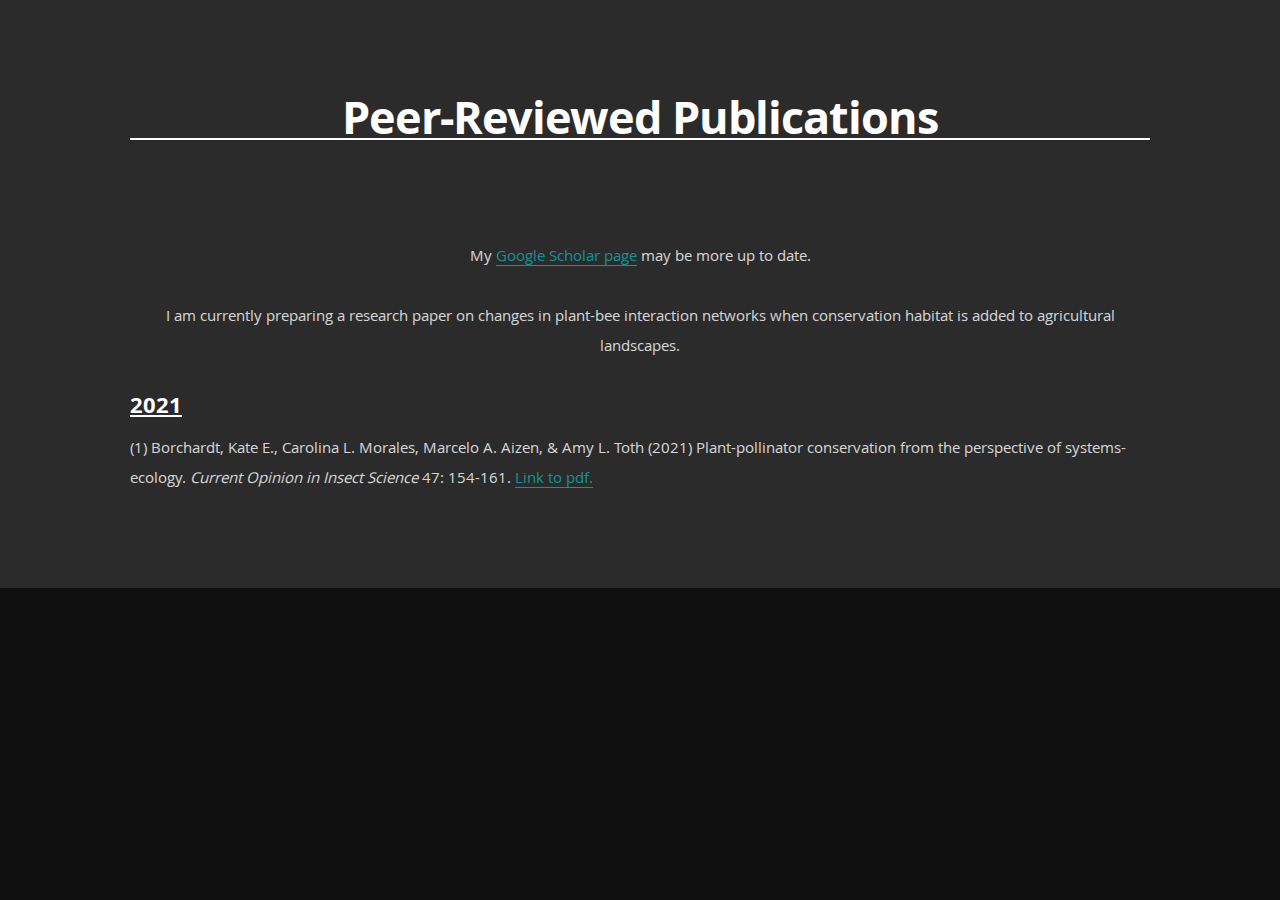
<file: publications.html>
<!DOCTYPE html>
<html class="no-js" lang="en">

<head>
<!--- Basic Page Needs
    ================================================== -->
    <!-- Required meta tags -->
    <meta charset="utf-8">
    <meta name="viewport" content="width=device-width, initial-scale=1, shrink-to-fit=no">


    <title>Kate Borchardt</title>
    <meta name="description" content="">
    <meta name="author" content="">


<!-- Favicons
    ================================================== -->
    <link rel="icon" type="image/png" href="images/kate/bee-favicon.png">

<!-- Mobile Specific Metas
    ================================================== -->
    <meta name="viewport" content="width=device-width">
    <!-- <meta name="viewport" content="width=device-width, initial-scale=1, maximum-scale=1"> -->

<!-- CSS
    ================================================== -->
    <!-- Bootstrap CSS -->
    <link rel="stylesheet" href="https://cdn.jsdelivr.net/npm/bootstrap@4.4.1/dist/css/bootstrap.min.css" integrity="sha384-Vkoo8x4CGsO3+Hhxv8T/Q5PaXtkKtu6ug5TOeNV6gBiFeWPGFN9MuhOf23Q9Ifjh" crossorigin="anonymous">
    <link rel="stylesheet" href="css/default.css">
    <link rel="stylesheet" href="css/layout.css">
    <link rel="stylesheet" href="css/media-queries.css">
    <link rel="stylesheet" href="css/magnific-popup.css">
</head>

<body>
    <!-- Each placeholder section will be imported with JS -->
    <div id="nav-placeholder"></div>

<!-- Publications Section
    ================================================== -->
    <section id="mysection">

        <div class="centered-row">

            <h1 class="margin-bottom">Peer-Reviewed Publications</h1>

            <p>My <a href="https://scholar.google.com/citations?view_op=list_works&hl=en&user=VQD0uTEAAAAJ" target="_blank">Google Scholar page</a> may be more up to date.</p>

            <p>I am currently preparing a research paper on changes in plant-bee interaction networks when conservation habitat is added to agricultural landscapes.</p>

            <div class="publications">

                <h2 class="publications-year">2021</h2>

                <p>(1) Borchardt, Kate E., Carolina L. Morales, Marcelo A. Aizen, & Amy L. Toth (2021) Plant-pollinator conservation from the perspective of systems-ecology. <i> Current Opinion in Insect Science</i> 47: 154-161. <a href="assets/publications/2021-08-10-Plant-pollinator-conservation.pdf" target="_blank">Link to pdf.</a></p>

                <!-- next entry here -->

            </div>

        </div>
        <!-- centered-row end -->

    </section>
    <!-- Publications Section End-->

    <div id="footer-placeholder"></div>

<!-- Java Script
    ================================================== -->
    <!-- Optional JavaScript -->
    <!-- jQuery first, then Popper.js, then Bootstrap JS -->
    <script src="https://code.jquery.com/jquery-3.6.4.min.js" integrity="sha256-oP6HI9z1XaZNBrJURtCoUT5SUnxFr8s3BzRl+cbzUq8=" crossorigin="anonymous"></script>
    <script src="https://cdn.jsdelivr.net/npm/popper.js@1.16.0/dist/umd/popper.min.js" integrity="sha384-Q6E9RHvbIyZFJoft+2mJbHaEWldlvI9IOYy5n3zV9zzTtmI3UksdQRVvoxMfooAo" crossorigin="anonymous"></script>
    <script src="https://cdn.jsdelivr.net/npm/bootstrap@4.4.1/dist/js/bootstrap.min.js" integrity="sha384-wfSDF2E50Y2D1uUdj0O3uMBJnjuUD4Ih7YwaYd1iqfktj0Uod8GCExl3Og8ifwB6" crossorigin="anonymous"></script>

    <!-- <script language="JavaScript" type="text/javascript" src="js/jquery-1.10.2.min.js"></script> -->
    <script language="JavaScript" type="text/javascript" src="js/placeholders.js"></script>
</body>

</html>
</file>
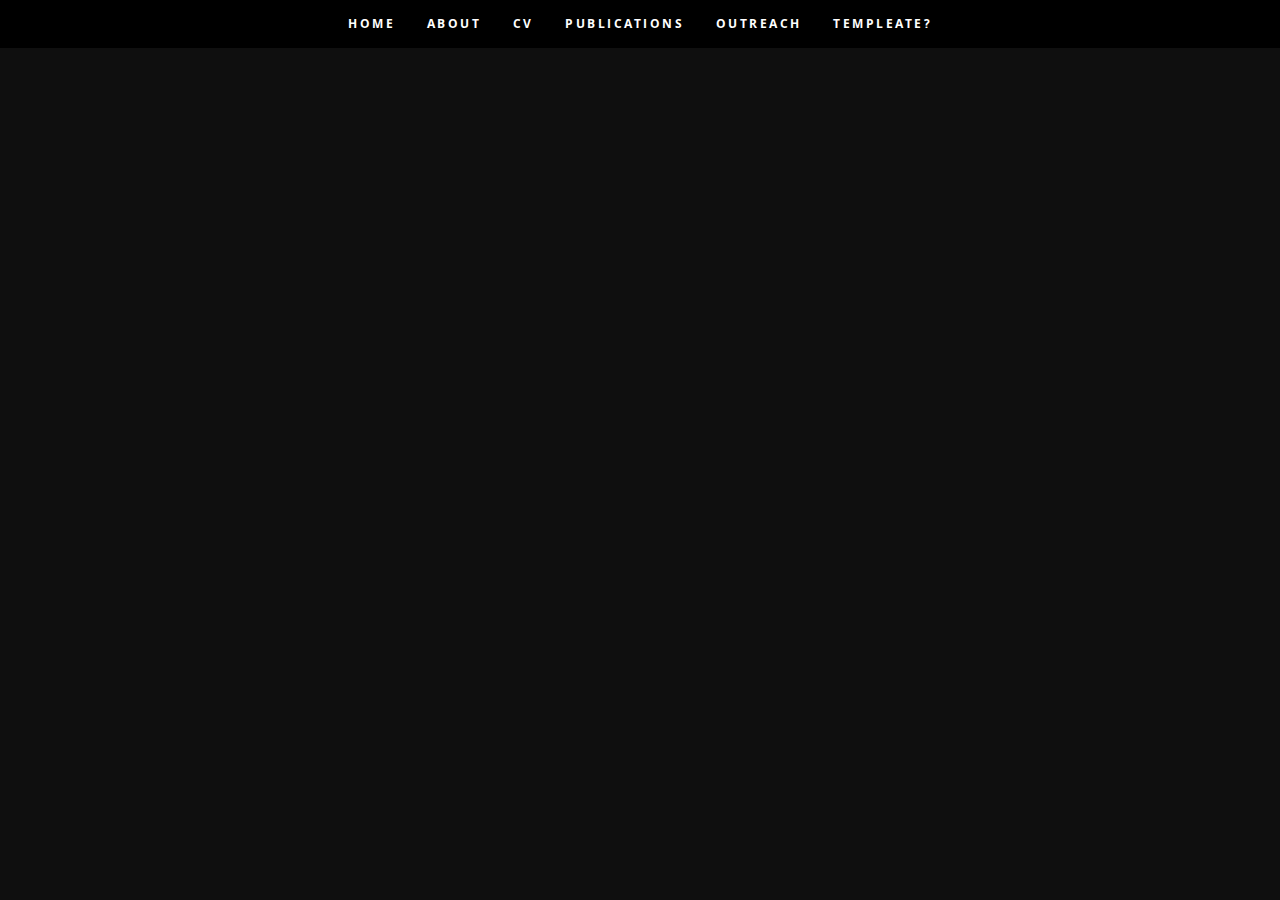
<file: template.html>
<!DOCTYPE html>
<!--[if lt IE 8 ]><html class="no-js ie ie7" lang="en"> <![endif]-->
<!--[if IE 8 ]><html class="no-js ie ie8" lang="en"> <![endif]-->
<!--[if (gte IE 8)|!(IE)]><!--><html class="no-js" lang="en"> <!--<![endif]-->
<head>
   <!--- Basic Page Needs
   ================================================== -->
   <meta charset="utf-8">
   <title>Kate Borchardt</title>
   <meta name="description" content="">
   <meta name="author" content="">

   <!-- Mobile Specific Metas
   ================================================== -->
   <meta name="viewport" content="width=device-width, initial-scale=1, maximum-scale=1">

   <!-- CSS
    ================================================== -->
   <link rel="stylesheet" href="css/default.css">
   <link rel="stylesheet" href="css/layout.css">
   <link rel="stylesheet" href="css/media-queries.css">
   <link rel="stylesheet" href="css/magnific-popup.css">

   <!-- Favicons
   ================================================== -->
   <link rel="shortcut icon" href="images/bee-favicon.png" >

</head>

<body>
   <!-- Each placeholder section will be imported with JS -->
   <div id="nav-placeholder"></div>

   <!-- Custom Section. Edit this only per page.
   ================================================== -->
   <section id="about">

      <div class="row">

         <div class="centered-row">

            <div class="fit-p">

               <!-- <h1>Curriculum Vitae</h1>
               <p>If the embedded CV is not displaying properly, you can <u><a href="assets/cv.pdf" target="_blank">download the PDF.</a></u></p>
               <p>Last updated: 31 January 2021</p>

               <iframe class="embed-document" frameborder="0" scrolling="no"
                 src="https://drive.google.com/file/d/1Dmj0niuQUaH-_nE8prFGclIShbd6V-Qq/preview">
               </iframe> -->

            </div>

         </div>

      </div>

   </section>
   <!-- Custom Section End-->

   <div id="footer-placeholder"></div>

   <!-- Java Script
   ================================================== -->
   <script language="JavaScript" type="text/javascript" src="/js/jquery-1.10.2.min.js"></script>
   <script>
      $(function(){
        $("#nav-placeholder").load("/menu.html");
        $("#footer-placeholder").load("/footer.html");
      });
   </script>

</body>

</html>
</file>
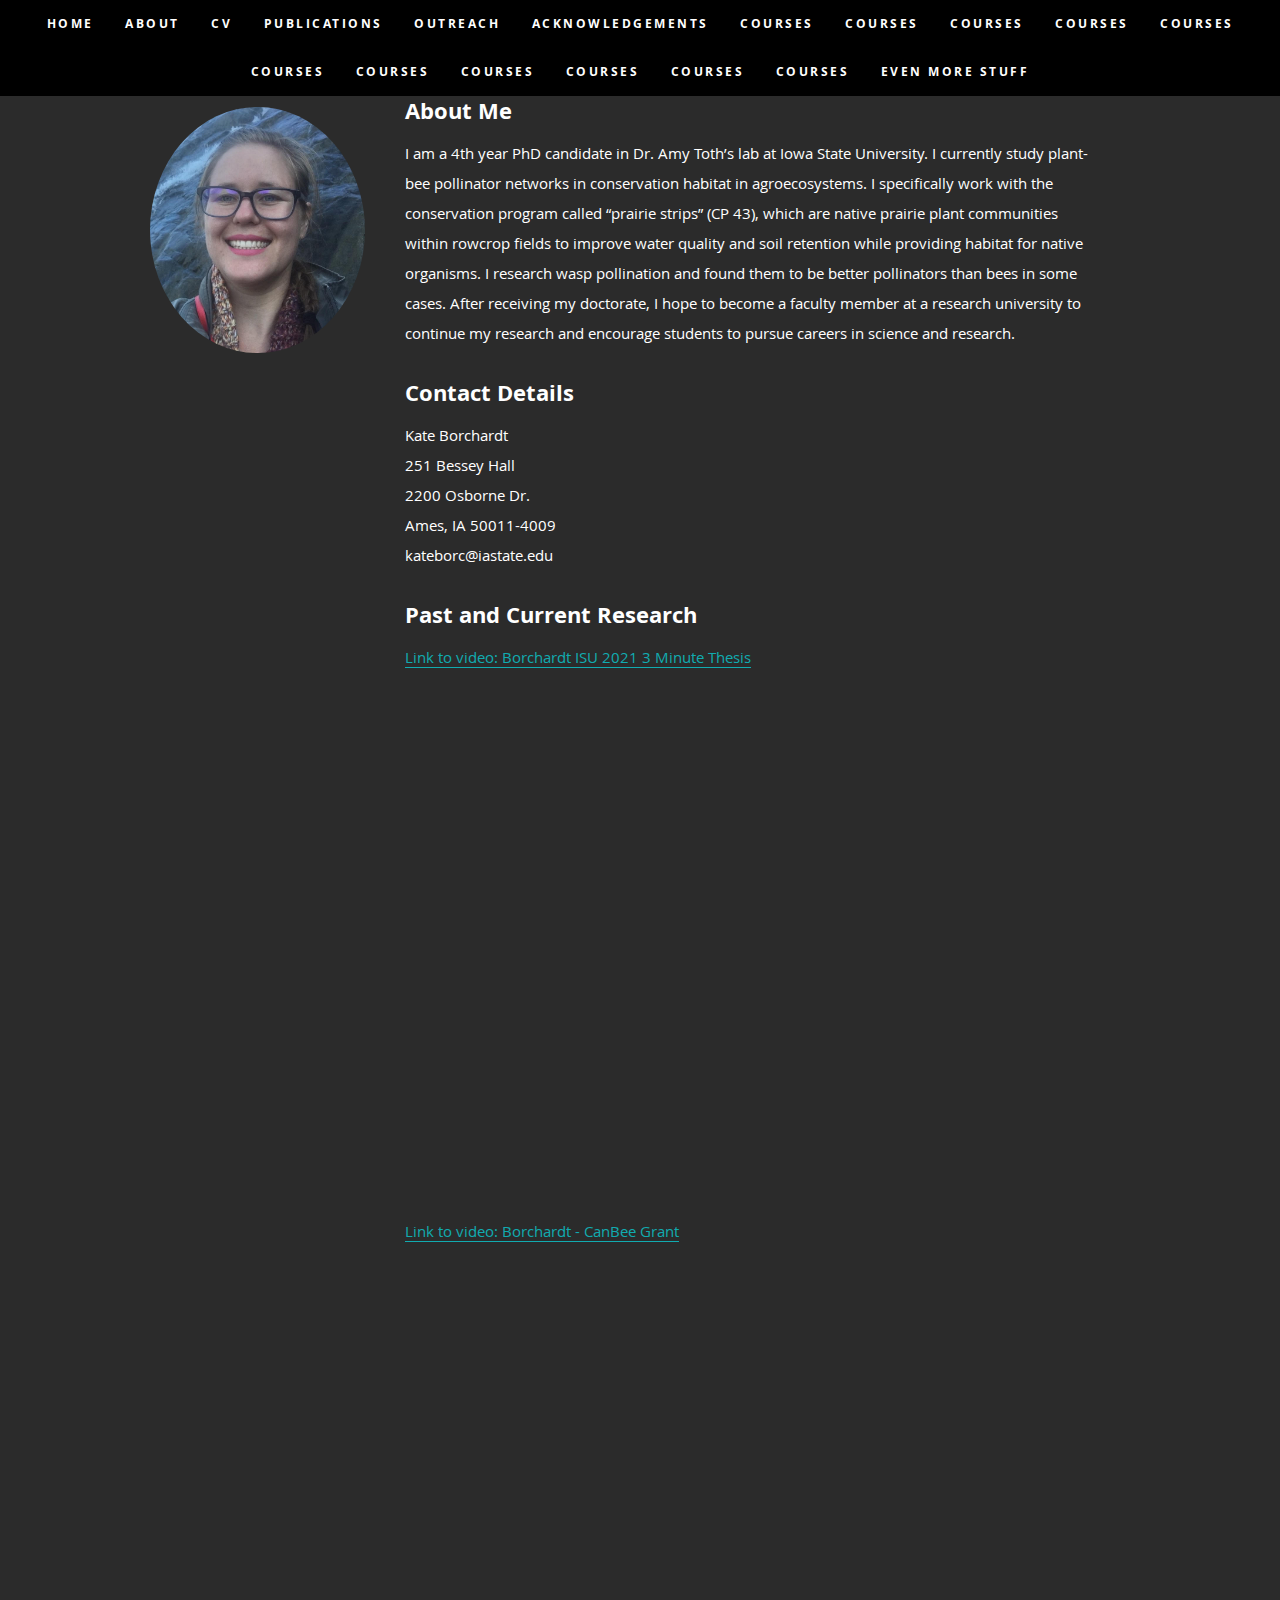
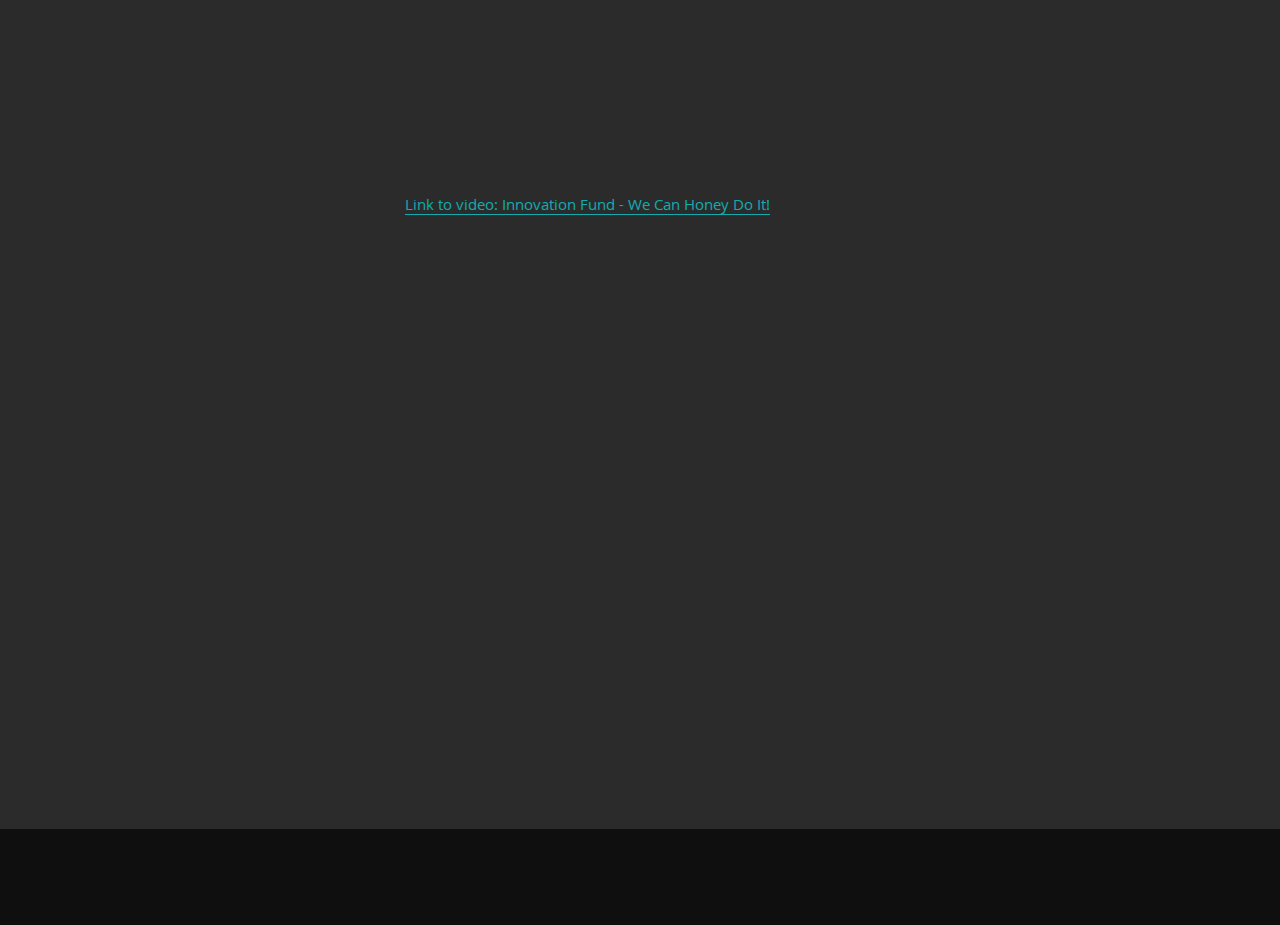
<file: kateborc.github.io-master/about.html>
<!DOCTYPE html>
<html class="no-js" lang="en">

<head>
<!--- Basic Page Needs
    ================================================== -->
    <meta charset="utf-8">
    <title>Kate Borchardt</title>
    <meta name="description" content="">
    <meta name="author" content="">

<!-- Favicons
    ================================================== -->
    <link rel="icon" type="image/png" href="images/kate/bee-favicon.png">

<!-- Mobile Specific Metas
    ================================================== -->
    <meta name="viewport" content="width=device-width">
    <!-- <meta name="viewport" content="width=device-width, initial-scale=1, maximum-scale=1"> -->

<!-- CSS
    ================================================== -->
    <link rel="stylesheet" href="css/default.css">
    <link rel="stylesheet" href="css/layout.css">
    <link rel="stylesheet" href="css/media-queries.css">
    <link rel="stylesheet" href="css/magnific-popup.css">
</head>

<body>
    <!-- Each placeholder section will be imported with JS -->
    <div id="nav-placeholder"></div>

<!-- About Section
    ================================================== -->
    <section id="mysection">

        <div class="row">

            <div class="three columns">
                <img class="profile-pic" src="images/kate/kate.jpg" alt=""/>
            </div>

            <div class="nine columns main-col">

                <h2>About Me</h2>

                <p>I am a 4th year PhD candidate in Dr. Amy Toth’s lab at Iowa State University. I currently study plant-bee pollinator networks in conservation habitat in agroecosystems. I specifically work with the conservation program called “prairie strips” (CP 43), which are native prairie plant communities within rowcrop fields to improve water quality and soil retention while providing habitat for native organisms. I research wasp pollination and found them to be better pollinators than bees in some cases. After receiving my doctorate, I hope to become a faculty member at a research university to continue my research and encourage students to pursue careers in science and research.
                </p>

                <div class="row">

                    <div class="columns contact-details">

                        <h2>Contact Details</h2>
                        <p class="address">
                            <span>Kate Borchardt</span><br>
                            <span>251 Bessey Hall<br>
                            2200 Osborne Dr.</span><br>
                            <span>Ames, IA 50011-4009</span><br>
                            <span>kateborc@iastate.edu</span>
                        </p>

                    </div>
                    <!-- end columns contact-details -->
                </div>
                <!-- end row -->


                <div class="video-wrapper">

                    <h2>Past and Current Research</h2>

                    <div>
                        <div class="left-row">
                            <a href="https://www.youtube.com/watch?v=2RhDDwgmtpI" target="_blank">Link to video: Borchardt ISU 2021 3 Minute Thesis</a>
                        </div>
                        <iframe class="video" src="https://www.youtube.com/embed/2RhDDwgmtpI" frameborder="0" allow="accelerometer; autoplay; clipboard-write; encrypted-media; gyroscope; picture-in-picture" allowfullscreen></iframe>
                    </div>
                    <!-- entry end -->

                    <div class='left-row'>
                        <div class="video-link-div">
                            <a href="https://www.youtube.com/watch?v=mV3qwF9tfuM" target="_blank">Link to video: Borchardt - CanBee Grant</a>
                        </div>
                        <iframe class="video" src="https://www.youtube.com/embed/mV3qwF9tfuM" frameborder="0" allow="accelerometer; autoplay; clipboard-write; encrypted-media; gyroscope; picture-in-picture" allowfullscreen></iframe>
                    </div>
                    <!-- entry end -->

                    <div class='left-row'>
                        <div class="video-link-div">
                            <a href="https://www.youtube.com/watch?v=zQOXhmJL7-c" target="_blank">Link to video: Innovation Fund - We Can Honey Do It!</a>
                        </div>
                        <iframe class="video" src="https://www.youtube.com/embed/zQOXhmJL7-c" frameborder="0" allow="accelerometer; autoplay; clipboard-write; encrypted-media; gyroscope; picture-in-picture" allowfullscreen></iframe>
                    </div>
                    <!-- entry end -->

                </div>
                <!-- video-wrapper end -->

            </div>
            <!-- nine columns main-col end -->

        </div>
        <!-- row end -->

    </section>
    <!-- Custom Section End-->

    <div id="footer-placeholder"></div>

<!-- Java Script
    ================================================== -->
    <script language="JavaScript" type="text/javascript" src="js/jquery-1.10.2.min.js"></script>
    <script language="JavaScript" type="text/javascript" src="js/placeholders.js"></script>

</body>

</html>
</file>
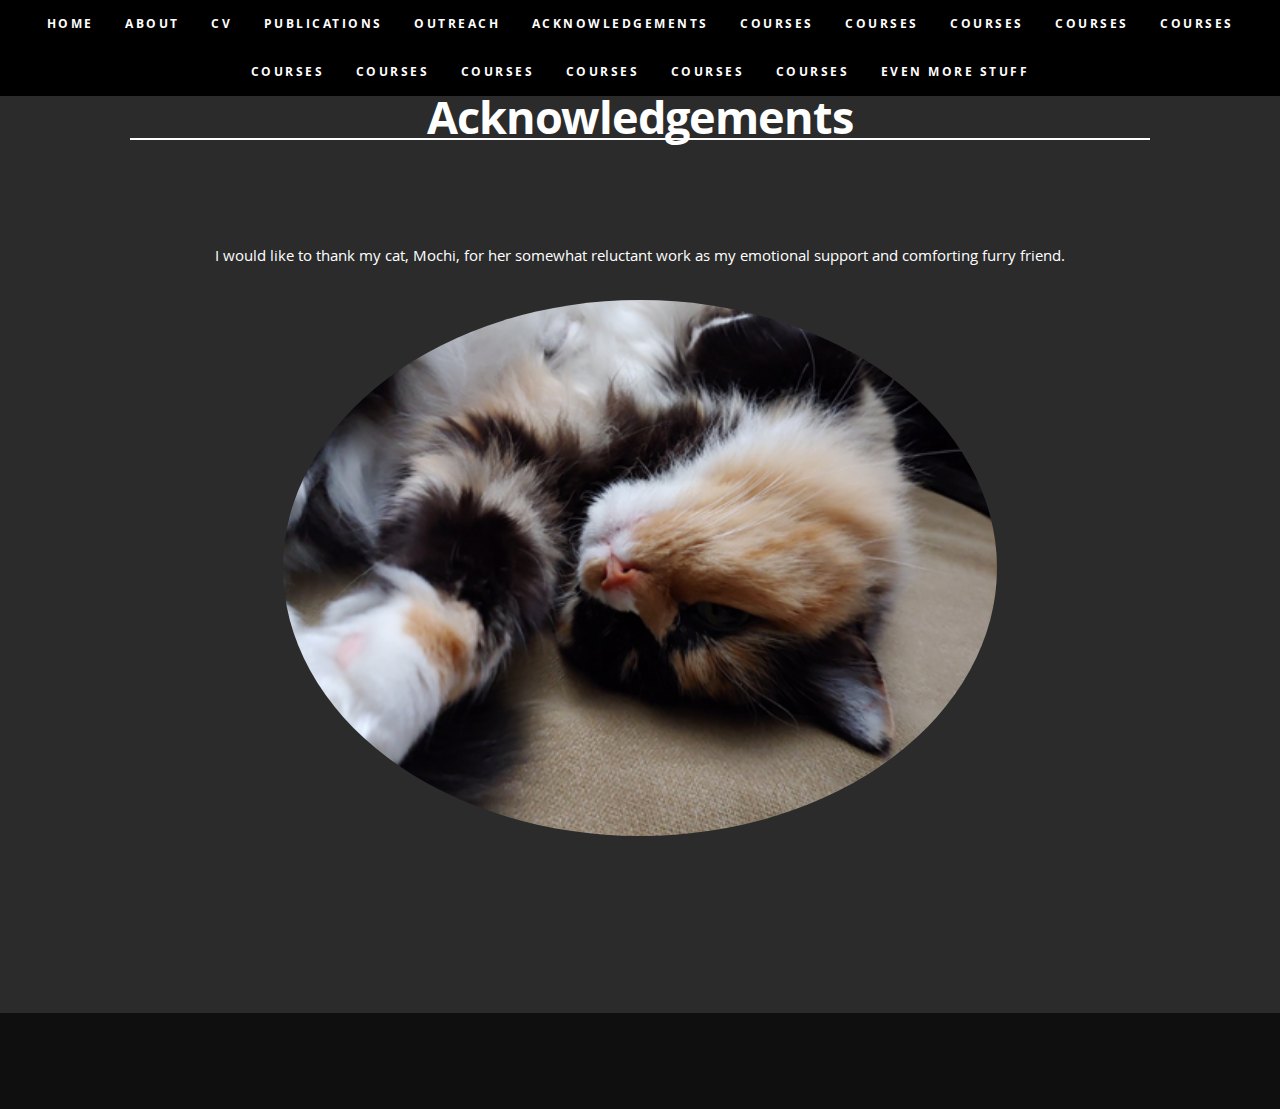
<file: kateborc.github.io-master/acknowledgements.html>
<!DOCTYPE html>
<html class="no-js" lang="en">

<head>
<!--- Basic Page Needs
    ================================================== -->
    <meta charset="utf-8">
    <title>Kate Borchardt</title>
    <meta name="description" content="">
    <meta name="author" content="">

<!-- Favicons
    ================================================== -->
    <link rel="icon" type="image/png" href="images/kate/bee-favicon.png">

<!-- Mobile Specific Metas
    ================================================== -->
    <meta name="viewport" content="width=device-width">
    <!-- <meta name="viewport" content="width=device-width, initial-scale=1, maximum-scale=1"> -->

<!-- CSS
    ================================================== -->
    <link rel="stylesheet" href="css/default.css">
    <link rel="stylesheet" href="css/layout.css">
    <link rel="stylesheet" href="css/media-queries.css">
    <link rel="stylesheet" href="css/magnific-popup.css">
</head>

<body>
    <!-- Each placeholder section will be imported with JS -->
    <div id="nav-placeholder"></div>

<!-- Acknowledgements Section
    ================================================== -->
    <section id="mysection">

        <div class="centered-row">

            <h1 class="margin-bottom">Acknowledgements</h1>

            <div>
                <p>I would like to thank my cat, Mochi, for her somewhat reluctant work as my emotional support and comforting furry friend.</p>
                <img class="acknowledgements-pic" src="images/kate/curled-mot.png" alt=""/>
            </div>

        </div>
        <!-- row end -->

    </section>
    <!-- Section End-->

    <div id="footer-placeholder"></div>

<!-- Java Script
    ================================================== -->
    <script language="JavaScript" type="text/javascript" src="js/jquery-1.10.2.min.js"></script>
    <script language="JavaScript" type="text/javascript" src="js/placeholders.js"></script>

</body>

</html>
</file>
<file: css/default.css>
/*
=====================================================================
*   Ceevee v1.0 Default Stylesheet
*   url: styleshout.com
*   03-17-2014
=====================================================================

TOC:
a. Webfonts and Icon fonts
b. Reset
c. Default Styles
   1. Basic
   2. Typography
   3. Links
   4. Images
   5. Buttons
   6. Forms
d. Grid
e. Others
   1. Clearing
   2. Misc

=====================================================================  */

/* ------------------------------------------------------------------ */
/* a. Webfonts and Icon fonts
 ------------------------------------------------------------------ */

@import url("fonts.css");
@import url("fontello/css/fontello.css");
@import url("font-awesome/css/font-awesome.min.css");

/* ------------------------------------------------------------------
/* b. Reset
      Adapted from:
      Normalize.css - https://github.com/necolas/normalize.css/
      HTML5 Doctor Reset - html5doctor.com/html-5-reset-stylesheet/
/* ------------------------------------------------------------------ */

html, body, div, span, object, iframe,
h1, h2, h3, h4, h5, h6, p, blockquote, pre,
abbr, address, cite, code,
del, dfn, em, img, ins, kbd, q, samp,
small, strong, sub, sup, var,
b, i,
dl, dt, dd, ol, ul, li,
fieldset, form, label, legend,
table, caption, tbody, tfoot, thead, tr, th, td,
article, aside, canvas, details, figcaption, figure,
footer, header, hgroup, menu, nav, section, summary,
time, mark, audio, video {
   margin: 0;
   padding: 0;
   border: 0;
   outline: 0;
   font-size: 100%;
   vertical-align: baseline;
   background: transparent;
}

article,aside,details,figcaption,figure,
footer,header,hgroup,menu,nav,section {
   display: block;
}

audio,
canvas,
video {
   display: inline-block;
}

audio:not([controls]) {
   display: none;
   height: 0;
}

[hidden] { display: none; }

code, kbd, pre, samp {
   font-family: monospace, serif;
   font-size: 1em;
}

pre {
   white-space: pre;
   white-space: pre-wrap;
   word-wrap: break-word;
}

blockquote, q { quotes: &#8220 &#8220; }

blockquote:before, blockquote:after,
q:before, q:after {
   content: '';
   content: none;
}

ins {
   background-color: #ff9;
   color: #000;
   text-decoration: none;
}

mark {
   background-color: #A7F4F6;
   color: #555;
}

del { text-decoration: line-through; }

abbr[title], dfn[title] {
   border-bottom: 1px dotted;
   cursor: help;
}

table {
   border-collapse: collapse;
   border-spacing: 0;
}


/* ------------------------------------------------------------------ */
/* c. Default and Basic Styles
      Adapted from:
      Skeleton CSS Framework - http://www.getskeleton.com/
      Typeplate Typographic Starter Kit - http://typeplate.com/
/* ------------------------------------------------------------------ */

/*  1. Basic  ------------------------------------------------------- */

*,
*:before,
*:after {
   -moz-box-sizing: border-box;
   -webkit-box-sizing: border-box;
   box-sizing: border-box;
}

html {
   font-size: 62.5%;
   -webkit-font-smoothing: antialiased;
}

body {
   background: #fff;
   font-family: 'opensans-regular', sans-serif;
   font-weight: normal;
   font-size: 15px;
   line-height: 30px;
	color: #838C95;

   -webkit-font-smoothing: antialiased; /* Fix for webkit rendering */
	-webkit-text-size-adjust: 100%;
   overflow-y: scroll; /* Show vertical scrollbar */
}

/*  2. Typography
       Vertical rhythm with leading derived from 6
--------------------------------------------------------------------- */

h1, h2, h3, h4, h5, h6 {
/*   color: #313131;*/
	font-family: 'opensans-bold', sans-serif;
   font-weight: normal;
}
h1 a, h2 a, h3 a, h4 a, h5 a, h6 a { font-weight: inherit; }
h1 { font-size: 38px; line-height: 42px; margin-bottom: 12px; letter-spacing: -1px; }
h2 { font-size: 28px; line-height: 36px; margin-bottom: 6px; }
h3 { font-size: 22px; line-height: 30px; margin-bottom: 12px; }
h4 { font-size: 20px; line-height: 30px; margin-bottom: 6px; }
h5 { font-size: 18px; line-height: 30px; }
h6 { font-size: 14px; line-height: 30px; }
.subheader { }

p { margin: 0 0 30px 0; }
p img { margin: 0; }
p.lead {
   font: 19px/36px 'opensans-light', sans-serif;
   margin-bottom: 18px;
}

/* for 'em' and 'strong' tags, font-size and line-height should be same with
the body tag due to rendering problems in some browsers */
em { font: 15px/30px 'opensans-italic', sans-serif; }
strong, b { font: 15px/30px 'opensans-bold', sans-serif; }
small { font-size: 11px; line-height: inherit; }

/*	Blockquotes */
blockquote {
   margin: 30px 0px;
   padding-left: 40px;
   position: relative;
}
blockquote:before {
   content: "\201C";
   opacity: 0.45;
   font-size: 80px;
   line-height: 0px;
   margin: 0;
   font-family: arial, sans-serif;

   position: absolute;
   top:  30px;
	left: 0;
}
blockquote p {
   font-family: 'librebaskerville-italic', serif;
   padding: 0;
   font-size: 18px;
   line-height: 36px;
}
blockquote cite {
   display: block;
   font-size: 12px;
   font-style: normal;
   line-height: 18px;
}
blockquote cite:before { content: "\2014 \0020"; }
blockquote cite a,
blockquote cite a:visited { color: #8B9798; border: none }

/* ---------------------------------------------------------------------
/*  Pull Quotes Markup
/*
    <aside class="pull-quote">
		<blockquote>
			<p></p>
		</blockquote>
	 </aside>
/*
/* --------------------------------------------------------------------- */
.pull-quote {
   position: relative;
	padding: 18px 30px 18px 0px;
}
.pull-quote:before,
.pull-quote:after {
	height: 1em;
	opacity: 0.45;
	position: absolute;
	font-size: 80px;
   font-family: Arial, Sans-Serif;
}
.pull-quote:before {
	content: "\201C";
	top:  33px;
	left: 0;
}
.pull-quote:after {
	content: '\201D';
	bottom: -33px;
	right: 0;
}
.pull-quote blockquote {
   margin: 0;
}
.pull-quote blockquote:before {
   content: none;
}

/* Abbreviations */
abbr {
   font-family: 'opensans-bold', sans-serif;
	font-variant: small-caps;
	text-transform: lowercase;
   letter-spacing: .5px;
	color: gray;
}
abbr:hover { cursor: help; }

/* drop cap */
.drop-cap:first-letter {
	float: left;
	margin: 0;
	padding: 14px 6px 0 0;
	font-size: 84px;
	font-family: /* Copperplate */ 'opensans-bold', sans-serif;
   line-height: 60px;
	text-indent: 0;
	background: transparent;
	color: inherit;
}

hr { border: solid #E3E3E3; border-width: 1px 0 0; clear: both; margin: 11px 0 30px; height: 0; }


/*  3. Links  ------------------------------------------------------- */

a, a:visited {
   text-decoration: none;
   outline: 0;
   color: #11ABB0;

   -webkit-transition: color .3s ease-in-out;
   -moz-transition: color .3s ease-in-out;
   -o-transition: color .3s ease-in-out;
   transition: color .3s ease-in-out;
}
a:hover, a:focus { color: #313131; }
p a, p a:visited { line-height: inherit; }


/*  4. List  --------------------------------------------------------- */

ul, ol { margin-bottom: 24px; margin-top: 12px; }
ul { list-style: none outside; }
ol { list-style: decimal; }
ol, ul.square, ul.circle, ul.disc { margin-left: 30px; }
ul.square { list-style: square outside; }
ul.circle { list-style: circle outside; }
ul.disc { list-style: disc outside; }
ul ul, ul ol,
ol ol, ol ul { margin: 6px 0 6px 30px; }
ul ul li, ul ol li,
ol ol li, ol ul li { margin-bottom: 6px; }
li { line-height: 18px; margin-bottom: 12px; }
ul.large li { }
li p { }

/* ---------------------------------------------------------------------
/*  Stats Tab Markup

    <ul class="stats-tabs">
		<li><a href="#">[value]<b>[name]</b></a></li>
	 </ul>

    Extend this object into your markup.
/*
/* --------------------------------------------------------------------- */
.stats-tabs {
   padding: 0;
   margin: 24px 0;
}
.stats-tabs li {
	display: inline-block;
	margin: 0 10px 18px 0;
	padding: 0 10px 0 0;
	border-right: 1px solid #ccc;
}
.stats-tabs li:last-child {
	margin: 0;
	padding: 0;
	border: none;
}
.stats-tabs li a {
	display: inline-block;
	font-size: 22px;
	font-family: 'opensans-bold', sans-serif;
   border: none;
   color: #313131;
}
.stats-tabs li a:hover {
   color:#11ABB0;
}
.stats-tabs li a b {
	display: block;
	margin: 6px 0 0 0;
	font-size: 13px;
	font-family: 'opensans-regular', sans-serif;
   color: #8B9798;
}

/* definition list */
dl { margin: 12px 0; }
dt { margin: 0; color:#11ABB0; }
dd { margin: 0 0 0 20px; }

/* Lining Definition Style Markup */
.lining dt,
.lining dd {
	display: inline;
	margin: 0;
}
.lining dt + dt:before,
.lining dd + dt:before {
	content: "\A";
	white-space: pre;
}
.lining dd + dd:before {
	content: ", ";
}
.lining dd:before {
	content: ": ";
	margin-left: -0.2em;
}

/* Dictionary Definition Style Markup */
.dictionary-style dt {
	display: inline;
	counter-reset: definitions;
}
.dictionary-style dt + dt:before {
	content: ", ";
	margin-left: -0.2em;
}
.dictionary-style dd {
	display: block;
	counter-increment: definitions;
}
.dictionary-style dd:before {
	content: counter(definitions, decimal) ". ";
}

/* Pagination */
.pagination {
   margin: 36px auto;
   text-align: center;
}
.pagination ul li {
   display: inline-block;
   margin: 0;
   padding: 0;
}
.pagination .page-numbers {
   font: 15px/18px 'opensans-bold', sans-serif;
   display: inline-block;
   padding: 6px 10px;
   margin-right: 3px;
   margin-bottom: 6px;
	color: #6E757C;
	background-color: #E6E8EB;

	-webkit-transition: all 200ms ease-in-out;
	-moz-transition: all 200ms ease-in-out;
	-o-transition: all 200ms ease-in-out;
	-ms-transition: all 200ms ease-in-out;
	transition: all 200ms ease-in-out;

   -moz-border-radius: 3px;
   -webkit-border-radius: 3px;
   -khtml-border-radius: 3px;
	border-radius: 3px;
}
.pagination .page-numbers:hover {
   background: #838A91;
   color: #fff;
}
.pagination .current,
.pagination .current:hover {
   background-color: #11ABB0;
   color: #fff;
}
.pagination .inactive,
.pagination .inactive:hover {
   background-color: #E6E8EB;
	color: #A9ADB2;
}
.pagination .prev, .pagination .next {}

/*  5. Images  --------------------------------------------------------- */

img {
   max-width: 100%;
   height: auto;
}
img.pull-right { margin: 12px 0px 0px 18px; }
img.pull-left { margin: 12px 18px 0px 0px; }

/*  6. Buttons  --------------------------------------------------------- */

.button,
.button:visited,
button,
input[type="submit"],
input[type="reset"],
input[type="button"] {
   font: 16px/30px 'opensans-bold', sans-serif;
   background: #11ABB0;
   display: inline-block;
	text-decoration: none;
   letter-spacing: 0;
   color: #fff;
	padding: 12px 20px;
	margin-bottom: 18px;
   border: none;
   cursor: pointer;
   height: auto;

   -webkit-transition: all .2s ease-in-out;
	-moz-transition: all .2s ease-in-out;
	-o-transition: all .2s ease-in-out;
	-ms-transition: all .2s ease-in-out;
	transition: all .2s ease-in-out;

   -moz-border-radius: 3px;
   -webkit-border-radius: 3px;
   -khtml-border-radius: 3px;
   border-radius: 3px;
}

.button:hover,
button:hover,
input[type="submit"]:hover,
input[type="reset"]:hover,
input[type="button"]:hover {
   background: #3d4145;
   color: #fff;
}

.button:active,
button:active,
input[type="submit"]:active,
input[type="reset"]:active,
input[type="button"]:active {
   background: #3d4145;
   color: #fff;
}

.button.full-width,
button.full-width,
input[type="submit"].full-width,
input[type="reset"].full-width,
input[type="button"].full-width {
	width: 100%;
	padding-left: 0 !important;
	padding-right: 0 !important;
	text-align: center;
}

/* Fix for odd Mozilla border & padding issues */
button::-moz-focus-inner,
input::-moz-focus-inner {
    border: 0;
    padding: 0;
}


/*  7. Forms  --------------------------------------------------------- */

form { margin-bottom: 24px; }
fieldset { margin-bottom: 24px; }

input[type="text"],
input[type="password"],
input[type="email"],
textarea,
select {
   display: block;
   padding: 18px 15px;
   margin: 0 0 24px 0;
   border: 0;
   outline: none;
   vertical-align: middle;
   min-width: 225px;
	max-width: 100%;
   font-size: 15px;
   line-height: 24px;
	color: #647373;
	background: #D3D9D9;

}

/* select { padding: 0;
   width: 220px;
   } */

input[type="text"]:focus,
input[type="password"]:focus,
input[type="email"]:focus,
textarea:focus {
   color: #B3B7BC;
	background-color: #3d4145;
}

textarea { min-height: 220px; }

label,
legend {
   font: 16px/24px 'opensans-bold', sans-serif;
	margin: 12px 0;
   color: #3d4145;
   display: block;
}
label span,
legend span {
	color: #8B9798;
   font: 14px/24px 'opensans-regular', sans-serif;
}

input[type="checkbox"],
input[type="radio"] {
    font-size: 15px;
    color: #737373;
}

input[type="checkbox"] { display: inline; }

/* ------------------------------------------------------------------ */
/* d. Grid
---------------------------------------------------------------------
   gutter = 40px.
/* ------------------------------------------------------------------ */

/* default
--------------------------------------------------------------- */
.row {
   width: 96%;
   max-width: 1020px;
   margin: 0 auto;
}
/* fixed width for IE8 */
.ie .row { width: 1000px ; }

.narrow .row { max-width: 980px; }

.row .row { width: auto; max-width: none; margin: 0 -20px; }

/* row clearing */
.row:before,
.row:after {
    content: " ";
    display: table;
}
.row:after {
    clear: both;
}

.column, .columns {
   position: relative;
   padding: 0 20px;
   min-height: 1px;
   float: left;
}
.column.centered, .columns.centered  {
    float: none;
    margin: 0 auto;
}

/* removed gutters */
.row.collapsed > .column,
.row.collapsed > .columns,
.column.collapsed, .columns.collapsed  { padding: 0; }

[class*="column"] + [class*="column"]:last-child { float: right; }
[class*="column"] + [class*="column"].end { float: right; }

/* column widths */
.row .one         { width: 8.33333%; }
.row .two         { width: 16.66667%; }
.row .three       { width: 25%; }
.row .four        { width: 33.33333%; }
.row .five        { width: 41.66667%; }
.row .six         { width: 50%; }
.row .seven       { width: 58.33333%; }
.row .eight       { width: 66.66667%; }
.row .nine        { width: 75%; }
.row .ten         { width: 83.33333%; }
.row .eleven      { width: 91.66667%; }
.row .twelve      { width: 100%; }

/* Offsets */
.row .offset-1    { margin-left: 8.33333%; }
.row .offset-2    { margin-left: 16.66667%; }
.row .offset-3    { margin-left: 25%; }
.row .offset-4    { margin-left: 33.33333%; }
.row .offset-5    { margin-left: 41.66667%; }
.row .offset-6    { margin-left: 50%; }
.row .offset-7    { margin-left: 58.33333%; }
.row .offset-8    { margin-left: 66.66667%; }
.row .offset-9    { margin-left: 75%; }
.row .offset-10   { margin-left: 83.33333%; }
.row .offset-11   { margin-left: 91.66667%; }

/* Push/Pull */
.row .push-1      { left: 8.33333%; }
.row .pull-1      { right: 8.33333%; }
.row .push-2      { left: 16.66667%; 	}
.row .pull-2      { right: 16.66667%; }
.row .push-3      { left: 25%; }
.row .pull-3      { right: 25%;	}
.row .push-4      { left: 33.33333%; }
.row .pull-4      { right: 33.33333%; }
.row .push-5      { left: 41.66667%; }
.row .pull-5      { right: 41.66667%; }
.row .push-6      { left: 50%; }
.row .pull-6      { right: 50%; }
.row .push-7      { left: 58.33333%; }
.row .pull-7      { right: 58.33333%; }
.row .push-8      { left: 66.66667%; 	}
.row .pull-8      { right: 66.66667%; }
.row .push-9      { left: 75%; }
.row .pull-9      { right: 75%; }
.row .push-10     { left: 83.33333%; }
.row .pull-10     { right: 83.33333%; }
.row .push-11     { left: 91.66667%; }
.row .pull-11     { right: 91.66667%; }

/* block grids
--------------------------------------------------------------------- */
.bgrid-sixths [class*="column"]   { width: 16.66667%; }
.bgrid-quarters [class*="column"] { width: 25%; }
.bgrid-thirds [class*="column"]   { width: 33.33333%; }
.bgrid-halves [class*="column"]   { width: 50%; }

[class*="bgrid"] [class*="column"] + [class*="column"]:last-child { float: left; }

/* Left clearing for block grid columns - columns that changes width in
different screen sizes. Allows columns with different heights to align
properly.
--------------------------------------------------------------------- */
.first { clear: left; }   /* first column in default screen */
.s-first { clear: none; } /* first column in smaller screens */

/* smaller screens
--------------------------------------------------------------- */
@media only screen and (max-width: 900px) {

   /* block grids on small screens */
   .s-bgrid-sixths [class*="column"]   { width: 16.66667%; }
   .s-bgrid-quarters [class*="column"] { width: 25%; }
   .s-bgrid-thirds [class*="column"]   { width: 33.33333%; }
   .s-bgrid-halves [class*="column"]   { width: 50%; }

   /* block grids left clearing */
   .first { clear: none; }
   .s-first { clear: left; }

}

/* mobile wide/smaller tablets
--------------------------------------------------------------- */
@media only screen and (max-width: 767px) {

   .row {
	   width: 460px;
	   margin: 0 auto;
      padding: 0;
	}
   .column, .columns {
	   width: auto !important;
	   float: none;
	   margin-left: 0;
	   margin-right: 0;
      padding: 0 30px;
   }
   .row .row { width: auto; max-width: none; margin: 0 -30px; }

   [class*="column"] + [class*="column"]:last-child { float: none; }
   [class*="bgrid"] [class*="column"] + [class*="column"]:last-child { float: none; }

   /* Offsets */
   .row .offset-1    { margin-left: 0%; }
   .row .offset-2    { margin-left: 0%; }
   .row .offset-3    { margin-left: 0%; }
   .row .offset-4    { margin-left: 0%; }
   .row .offset-5    { margin-left: 0%; }
   .row .offset-6    { margin-left: 0%; }
   .row .offset-7    { margin-left: 0%; }
   .row .offset-8    { margin-left: 0%; }
   .row .offset-9    { margin-left: 0%; }
   .row .offset-10   { margin-left: 0%; }
   .row .offset-11   { margin-left: 0%; }
}

/* mobile narrow
--------------------------------------------------------------- */
@media only screen and (max-width: 460px) {

   .row { width: auto; }

}

/* larger screens
--------------------------------------------------------------- */
@media screen and (min-width: 1200px) {

   .wide .row { max-width: 1180px; }

}

/* ------------------------------------------------------------------ */
/* e. Others
/* ------------------------------------------------------------------ */

/*  1. Clearing
    (http://nicolasgallagher.com/micro-clearfix-hack/
--------------------------------------------------------------------- */

.cf:before,
.cf:after {
    content: " ";
    display: table;
}
.cf:after {
    clear: both;
}

/*  2. Misc -------------------------------------------------------- */

.remove-bottom { margin-bottom: 0 !important; }
.half-bottom { margin-bottom: 12px !important; }
.add-bottom { margin-bottom: 24px !important; }
.no-border { border: none; }

.text-center  { text-align: center !important; }
.text-left    { text-align: left !important; }
.text-right   { text-align: right !important; }
.pull-left    { float: left !important; }
.pull-right   { float: right !important; }
.align-center {
	margin-left: auto !important;
	margin-right: auto !important;
	text-align: center !important;
}
</file>
<file: css/layout.css>
/*
=====================================================================
*   Ceevee v1.0 Layout Stylesheet
*   url: styleshout.com
*   03-18-2014
=====================================================================

   TOC:
   a. General Styles
   b. Header Styles
   c. mysection Section
   d. Resume Section
   e. Portfolio Section
   f. Call To Action Section
   g. Testimonials Section
   h. Contact Section
   i. Footer

   ===================================================================== */


   /*variables*/
:root {
    --page-background-color: #2B2B2B;    
    --nav-background-color: #000;
    --nav-hover-color: #00d5ff;
/*    --text-color: #E1D9D1; */
/*    --text-color: #a1a1a1;*/

    --text-color: white;
    --text-shadow: #000 0px 0px 4px,   #000 0px 0px 4px,   #000 0px 0px 4px,
             #000 0px 0px 4px,   #000 0px 0px 4px,   #000 0px 0px 4px;
    --text-opacity-low: 0.6;
    --text-opacity-med: 0.8;
    --text-opacity-high: 0.9;

    --anchor-color: #11ABB0;
    --anchor-hover-color: blue;
    --footer-color: #303030;

}

/* ------------------------------------------------------------------ */
/* a. General Styles
/* ------------------------------------------------------------------ */

body { 
  background: #0f0f0f; 
  color: var(--text-color);
}

p {
  opacity: var(--text-opacity-med);
}

/*fix nav button being not centered/fit*/
#navbar-btn {
  margin: 0px; 
}

.container-fluid {
  padding-right: 0px;
  padding-left: 0px;
}

.row.banner {
  text-shadow: var(--text-shadow);
}

#nav-placeholder .navbar a {
  color: var(--text-color);
  padding-left: 10px;
  padding-right: 10px;
}

#navbar-logo-desktop, #navbar-logo-mobile {
  width:40px;
  vertical-align: middle;
}

nav .navbar-nav a {
  transition: 0.3s ease;
  text-decoration: none;
  border-top: 4px solid transparent;
  border-bottom: 4px solid transparent;
/*  padding: 20px 0;*/
/*  margin: 0 5px;*/
  font-size: 17px;
}
nav .navbar-nav a:hover {
/*  border-top: 4px solid white;*/
  border-bottom: 4px solid white;
/*  padding: 6px 0; */
/*  color: grey!important;*/
}

nav .navbar-brand {
  margin: 0;
  background-image: url("https://png.pngtree.com/background/20210711/original/pngtree-cartoon-hand-drawn-wind-sunflower-poster-background-picture-image_1069936.jpg");
  background-position: center;
  border-radius: 3px;
}

nav .navbar-toggler-icon {
  height: 30px;
}

@media only screen and (max-width: 1000px) {
  .navbar {
      padding-bottom: 1rem!important;
      padding-top: 1rem!important;
  }

  #navbar-brand {
    padding: 0!important;
  }

  #navbar-logo-desktop {
    display: none;
  }

  #navbar-btn {
    background-image: url("https://png.pngtree.com/background/20210711/original/pngtree-cartoon-hand-drawn-wind-sunflower-poster-background-picture-image_1069936.jpg");
/*    background-image: url("images/bee-background.jpg")!important;*/
    background-position: center;
/*    background-position: 0px;*/
  }
}


/* ------------------------------------------------------------------ */
/* b. Header Styles
/* ------------------------------------------------------------------ */

header {
   position: relative;
   height: 800px;
   min-height: 500px;
   width: 100%;
   background: linear-gradient(
      rgba(0, 0, 0, 0.6),
      rgba(0, 0, 0, 0.6)
    ), url(../images/kate/flowers.jpg) no-repeat top center;
   background-size: cover !important;
   -webkit-background-size: cover !important;
   text-align: center;
   overflow: hidden;
}

/* vertically center banner section */
header:before {
   content: '';
   display: inline-block;
   vertical-align: middle;
   height: 100%;
}
header .banner {
   display: inline-block;
   vertical-align: middle;
   margin: 0 auto;
   width: 85%;
   padding-bottom: 30px;s
   text-align: center;
}

header .banner-text { width: 100%; }
header .banner-text h1 {
   font: 90px/1.1em 'opensans-bold', sans-serif;
   color: #fff;
   letter-spacing: -2px;
   margin: 0 auto 18px auto;
/*   text-shadow: 0px 1px 3px rgba(0, 0, 0, .8);   */
}
header .banner-text h3 {
   font: 18px/1.9em 'librebaskerville-regular', serif;
   margin: 0 auto;
   width: 70%;
   text-shadow: 0px 1px 2px rgba(0, 0, 0, .5);
}
header .banner-text h3 span,
header .banner-text h3 a {
   color: #fff;
}
header .banner-text hr {
   width: 60%;
   margin: 18px auto 24px auto;
}

/* header social links */
header .social {
   margin: 24px 0;
   padding: 0;
   font-size: 30px;
   text-shadow: 0px 1px 2px rgba(0, 0, 0, .8);
}
header .social li {
   display: inline-block;
   margin: 0 15px;
   padding: 0;
}


/* primary navigation
--------------------------------------------------------------------- */
#nav-wrap ul, #nav-wrap li, #nav-wrap a {
    margin: 0;
    padding: 0;
    border: none;
    outline: none;
}

/* nav-wrap */
#nav-wrap {
   font: 12px 'opensans-bold', sans-serif;
   width: 100%;
   text-transform: uppercase;
   letter-spacing: 2.5px;
   margin: 0 auto;
   z-index: 100;
   position: fixed;
   left: 0;
   top: 0;
   background-color: var(--nav-background-color);
}

/* hide toggle button */
#nav-wrap > a.mobile-btn { 
  display: none; 
  left: 0px;
}

ul#nav {
   min-height: 48px;
   width: auto;

   /* center align the menu */
   text-align: center;
}
ul#nav li {
   position: relative;
   list-style: none;
   height: 48px;
   display: inline-block;
}

/* Links */
ul#nav li a {

    /* 8px padding top + 8px padding bottom + 32px line-height = 48px */

    display: inline-block;
    padding: 8px 13px;
    line-height: 32px;
    text-decoration: none;
    text-align: left;
    color: #fff;

    -webkit-transition: color .2s ease-in-out;
    -moz-transition: color .2s ease-in-out;
    -o-transition: color .2s ease-in-out;
    -ms-transition: color .2s ease-in-out;
    transition: color .2s ease-in-out;
}

/*ul#nav li a:active { background-color: pink !important; }
ul#nav li.current a { color: #F06000; }*/

#home h3{
  line-height: 30px;
  color: var(--text-color);
  text-shadow: var(--text-shadow);

/*    -webkit-text-fill-color: transparent;*/
/*  -webkit-text-stroke: 1px;*/
}

#home img {
   width: 40px;
   height: 40px;
   background: black;
   border-radius: 25px;
}


#mysection {
   background-color: var(--page-background-color);
   padding-top: 96px;
   padding-bottom: 66px;
   overflow: hidden;
}


/* ------------------------------------------------------------------ */
/* c. mysection Section
/* ------------------------------------------------------------------ */
#mysection h1 {
   font: 'opensans-bold', sans-serif;
   font-size: 3em;
   color: #fff;
   margin-bottom: 12px;
   border-bottom: solid 2px;
}
#mysection h1.margin-bottom, h1.margin-bottom-long {
   margin-bottom: 100px;
}
#mysection h2 {
   font: 22px/30px 'opensans-bold', sans-serif;
   color: #fff;
   margin-bottom: 12px;
}
#mysection h2.publications-year {
   text-align: left;
   text-decoration: underline;
}
#mysection p {
   line-height: 30px;
}
#nav-wrap li:hover {
  background-color: var(--nav-hover-color);
}
#mysection .publications {
   text-align: left;
}
#mysection .profile-pic {
   position: relative;
   width: 100%;
   border-radius: 100%;
   margin-top: 5%;
   margin-bottom: 10%;
}
#mysection .acknowledgements-pic {
   position: relative;
   width: 70%;
   border-radius: 100%;
   margin-bottom: 10%;
}
#mysection .video-wrapper {
  display: flex;
  flex-direction: column;
  text-align: left;
}
#mysection .left-row {
   text-align: left;
}
#mysection .video {
  width: 100%;
  height: 500px;
  margin-bottom: 5%;
}
#mysection .centered-row {
   text-align: center;
   margin-left: 10%;
   margin-right: 10%;

   width: 96%;
   max-width: 1020px;
   margin: 0 auto;
}
#mysection .embed-document {
  width: 900px;
  height: 1000px;
}
#mysection table{
  display: flex;
  justify-content: center;
  margin-bottom: 10%
}
#mysection img{
  /*margin-top: 5%;*/
  /*height: 250px;*/
  width: 80%;
}
@media only screen and (max-width: 600px) {
  #mysection .embed-document {
    width: 90%;
    height: 450px;
}
#mysection img{
    width: 100%;
}
#mysection .video {
    /*margin-top: 5%;*/
    width: 100%;
    height: 200px;
}
#mysection .video-wrapper-margins {
    margin: 0px;
}
#mysection h1.margin-bottom, #mysection h1.course-title {
   font-size: 25px;
}
}


#mysection .fit-p {
  margin-left: 10%;
  margin-right: 10%;
}
#mysection a, #mysection a:focus {
    color: var(--anchor-color);
    text-decoration: none;
    border-bottom: 1px solid ;
}

#mysection a:hover { color: var(--anchor-hover-color); }

#mysection .low-margin-bottom {
  margin-bottom: 1px;
}
#mysection .outreach-entry {
  margin-bottom: 20%;
}
/*my-end*/
#mysection .contact-details { width: 41.66667%; }
#mysection .download {
   width: 58.33333%;
   padding-top: 6px;
}
#mysection .main-col { padding-right: 5%; }


/*dropdown*/
/* The container <div> - needed to position the dropdown content */
.dropdown {
  position: relative;
  display: inline-block;
}

/* Dropdown Content (Hidden by Default) */
.dropdown-content {
  display: none;
  position: absolute;
  background-color: var(--nav-background-color);
  box-shadow: 0px 8px 16px 0px rgba(0,0,0,0.2);
  z-index: 1;

  /*height: 100vh;*/
  /*overflow: auto;*/
}

/* Links inside the dropdown */
.dropdown .dropdown-content a {
    color: white;
    padding-top: 15px !important;
    padding-bottom: 15px !important;
    text-decoration: none;
    display: block;
}

/* Change color of dropdown links on hover */
.dropdown-content a:hover {background-color: var(--nav-hover-color);}

/* Show the dropdown menu on hover */
.dropdown:hover .dropdown-content {display: block;}

@media only screen and (max-width: 600px) {
    .nav {
        background-color: var(--nav-background-color) !important;
        margin: 0px !important;
        height: 100vh !important;
        overflow: auto !important;
        /*z-index: 10 !important;*/
    }
    .nav .dropdown{
        text-align: left;
        width: 100%;
    }
    .nav .dropdown-content {
      display: block;
      position: absolute;
      background-color: var(--nav-background-color);
      /*z-index: 10;*/
      margin-left: 15vw;

      /*height: 100vh;*/
      /*overflow: auto;*/
  }
}


/* ------------------------------------------------------------------ */
/*  Course Page
/* ------------------------------------------------------------------ */

#mysection img.course-image {
    margin-bottom: 5%;
}
#mysection .pdflist {
  margin-bottom: 5%;
}
#mysection .pdflist .pdflist-section {
  margin-bottom: 20px;
}
#mysection .pdflist p {
  margin-bottom: 0px;
  text-align: left;
}
#mysection h2.class-detail {
  margin-bottom: 0px;
  text-align: left;
  text-decoration: underline;
}
#mysection .pdflist p.class-subdetail {
   font-weight: bold;
}

/* ------------------------------------------------------------------ */
/* i. Footer
/* ------------------------------------------------------------------ */

footer {
   padding-top: 48px;
   margin-bottom: 48px;
   color: var(--nav-background-color);
   font-size: 14px;
   text-align: center;
   position: relative;
}

footer a, footer a:visited { color: #525252; }
footer a:hover, footer a:focus { color: #fff; }

/* copyright */
footer .copyright {
    margin: 0;
    padding: 0;
}
footer .copyright li {
    display: inline-block;
    margin: 0;
    padding: 0;
    line-height: 24px;
}
.ie footer .copyright li {
   display: inline;
}
footer .copyright li:before {
    content: "\2022";
    padding-left: 10px;
    padding-right: 10px;
    color: #095153;
}
footer .copyright  li:first-child:before {
    display: none;
}

/* social links */
footer .social-links {
   margin: 18px 0 30px 0;
   padding: 0;
   font-size: 30px;
}
footer .social-links li {
    display: inline-block;
    margin: 0;
    padding: 0;
    margin-left: 42px;
    color: #F06000;
}

footer .social-links li:first-child { margin-left: 0; }

/* Go To Top Button */
#go-top {
   position: absolute;
   top: -24px;
   left: 50%;
   margin-left: -30px;
}
#go-top a {
   text-decoration: none;
   border: 0 none;
   display: block;
   width: 60px;
   height: 60px;
   background-color: #525252;

   -webkit-transition: all 0.2s ease-in-out;
   -moz-transition: all 0.2s ease-in-out;
   -o-transition: all 0.2s ease-in-out;
   -ms-transition: all 0.2s ease-in-out;
   transition: all 0.2s ease-in-out;

   color: #fff;
   font-size: 21px;
   line-height: 60px;
   border-radius: 100%;
}
#go-top a:hover { background-color: #0F9095; }
</file>
<file: css/media-queries.css>
/* ==================================================================

*   Ceevee Media Queries
*   url: styleshout.com
*   03-18-2014

/* ================================================================== */


/* screenwidth less than 1024px
--------------------------------------------------------------------- */
@media only screen and (max-width: 1024px) {

    /* header styles
   ------------------------------------------------------------------ */
   header .banner-text h1 {
      font: 80px/1.1em 'opensans-bold', sans-serif;
      letter-spacing: -1px;
      margin: 0 auto 12px auto;
   }

}

/* screenwidth less than 900px
--------------------------------------------------------------------- */
@media only screen and (max-width: 900px) {

    /* header styles
   ------------------------------------------------------------------ */
   header .banner { padding-bottom: 12px; }
   header .banner-text h1 {
      font: 78px/1.1em 'opensans-bold', sans-serif;
      letter-spacing: -1px;      
   }
   header .banner-text h3 {
      font: 17px/1.9em 'librebaskerville-regular', serif;
      width: 80%;
   }
   header .banner-text hr {
      width: 65%;
      margin: 12px auto;
   }
   /* nav-wrap */
   #nav-wrap {
      font: 11px 'opensans-bold', sans-serif;
      letter-spacing: 1.5px;
   }


   /* About Section
   ------------------------------------------------------------------- */
   #about .profile-pic {
      width: 114px;
      height: 114px;
      margin-left: 12px;
   }
   #about .contact-details { width: 50%; }
   #about .download { width: 50%; }

   /* Resume Section
   ------------------------------------------------------------------- */
   #resume h1 { font: 16px/24px 'opensans-bold', sans-serif; }
   #resume .main-col { padding-right: 5%; }   

   /* Testimonials Section
   ------------------------------------------------------------------- */
   #testimonials .header-col h1:before {
      font-size: 66px;
      line-height: 66px;
   }
   #testimonials blockquote p {
      font-size: 22px;
      line-height: 46px;      
   }

    /* Call to Action Section
   ------------------------------------------------------------------- */
   #call-to-action .header-col h1:before {
      font-size: 66px;
      line-height: 66px;
   }

   /* Contact Section
   ------------------------------------------------------------------- */
   #contact .section-head { margin-bottom: 30px; }
   #contact .header-col h1:before {
      font-size: 66px;
      line-height: 66px;
   }
   #contact .section-head p.lead { font: 17px/33px opensans-light, sans-serif; }


}

/* mobile wide/smaller tablets
---------------------------------------------------------------------- */

@media only screen and (max-width: 767px) {

   /* mobile navigation
   -------------------------------------------------------------------- */
   #nav-wrap {
      font: 12px 'opensans-bold', sans-serif;
      background: transparent !important;
      letter-spacing: 1.5px;  
      width: auto;
      position: fixed;
      top: 0;
      right: 0;
   }
   #nav-wrap > a {
	   width: 48px;
		height: 48px;
		text-align: left;
		background-color: #CC5200;
		position: relative;
      border: none;
      float: right;

      font: 0/0 a;
      text-shadow: none;
      color: transparent;

      position: relative;
      top: 0px;
      right: 30px;
   }

	#nav-wrap > a:before,
   #nav-wrap > a:after {
	   position: absolute;
		border: 2px solid #fff;
		top: 35%;
		left: 25%;
		right: 25%;
		content: '';
	}
   #nav-wrap > a:after { top: 60%; }

   /* toggle buttons */
	#nav-wrap:not( :target ) > a:first-of-type,
	#nav-wrap:target > a:last-of-type  {
	   display: block;
	}

   /* hide menu panel */
   #nav-wrap ul#nav {
      height: auto;
		display: none;
      clear: both;
      width: auto; 
      float: right;     

      position: relative;
      top: 12px;
      right: 0;
   }

   /* display menu panels */
	#nav-wrap:target > ul#nav	{
	   display: block;
      padding: 30px 20px 48px 20px;
      background: #1f2024;
      margin: 0 30px;
      clear: both;
   }

   ul#nav li {
      display: block;
      height: auto;      
      margin: 0 auto; 
      padding: 0 4%;           
      text-align: left;
/*      border-bottom: 1px solid #2D2E34;
      border-bottom-style: dotted; */
      border: solid transparent;
   }
  
   ul#nav li a {  
      display: block;    
      margin: 0;
      padding: 0;      
      margin: 12px 0; 
      line-height: 16px; /* reset line-height from 48px */
      border: none;

   }  


   /* Header Styles
   -------------------------------------------------------------------- */
   header .banner {
      padding-bottom: 12px;
      padding-top: 6px;
   }
   header .banner-text h1 { font: 68px/1.1em 'opensans-bold', sans-serif; }
   header .banner-text h3 {
      font: 16px/1.9em 'librebaskerville-regular', serif;
      width: 85%;
   }
   header .banner-text hr {
      width: 80%;
      margin: 18px auto;
   }

   /* header social links */
   header .social {
      margin: 18px 0 24px 0;
      font-size: 24px;
      line-height: 36px;      
   }
   header .social li { margin: 0 10px; }

    /* scrolldown link */
   header .scrolldown { display: none; }


   /* About Section
   -------------------------------------------------------------------- */
   #about .profile-pic { display: none; }
   #about .download .button {
      width: 100%;
      text-align: center;
      padding: 15px 20px;
   }
   #about .main-col { padding-right: 30px; }


   /* Resume Section
   --------------------------------------------------------------------- */
   #resume .header-col {
      padding-top: 0;
      margin-bottom: 48px;
      text-align: center;
   }
   #resume h1 { letter-spacing: 3px; }
   #resume .main-col { padding-right: 30px; }
   #resume h3, #resume .info { text-align: center; }
      
   .bars { width: 100%; }


   /* Call To Action Section
   /* ----------------------------------------------------------------- */
   #call-to-action { text-align: center; }
   #call-to-action h1 {
      font: 16px/24px 'opensans-bold', sans-serif;
      text-align: center;
      margin-bottom: 30px;
      text-shadow: 0px 1px 3px rgba(0, 0, 0, 1);
   }
   #call-to-action h1 span { display: block; }
   #call-to-action .header-col h1:before { content: none; }
   #call-to-action p { font-size: 15px; }


   /* Portfolio Section
   /* ----------------------------------------------------------------- */
   #portfolio-wrapper .columns { margin-bottom: 40px; }
   .popup-modal {	max-width: 85%; }


   /* Testimonials Section
   ----------------------------------------------------------------------- */
   #testimonials .text-container { text-align: center; }
   #testimonials h1 {
      font: 16px/24px 'opensans-bold', sans-serif;
      text-align: center;
      margin-bottom: 30px;
      text-shadow: 0px 1px 3px rgba(0, 0, 0, 1);
   }
   #testimonials h1 span { display: block; }
   #testimonials .header-col h1:before { content: none; }
   #testimonials blockquote { padding-bottom: 24px; }
   #testimonials blockquote p {
      font-size: 20px;
      line-height: 42px;      
   }

   /* Control Nav */
   .flex-control-nav {
      text-align: center;
      margin-left: -30px;
   }


   /* contact Section
   ----------------------------------------------------------------------- */
   #contact { padding-bottom: 66px; }
   #contact .section-head { margin-bottom: 12px; }
   #contact .section-head h1 {
      font: 16px/24px 'opensans-bold', sans-serif;            
      text-align: center;   
      margin-bottom: 30px;
      text-shadow: 0px 1px 3px rgba(0, 0, 0, 1);
   }  
   #contact h1 span { display: block; }
   #contact .header-col { padding-top: 0; }
   #contact .header-col h1:before { content: none;	}
   #contact .section-head p.lead { text-align: center;}

   /* form */
   #contact label {
      float: none;
      width: 100%;
   }
   #contact input,
   #contact textarea,
   #contact select {
     	margin-bottom: 6px;    	
      width: 100%;
   }
   #contact button.submit { margin: 30px 0 24px 0; }
   #message-warning, #message-success {
      width: 100%;
      margin-left: 0;
   }


   /* footer
   ------------------------------------------------------------------------ */
  
   /* copyright */
   footer .copyright li:before { content: none; }
   footer .copyright li { margin-right: 12px; }

   /* social links */
   footer .social-links { font-size: 22px; }
   footer .social-links li { margin-left: 18px; }

   /* Go To Top Button */
   #go-top { margin-left: -22px; }
   #go-top a {
   	width: 54px;
   	height: 54px;
      font-size: 18px;
      line-height: 54px;
   }


}

/* mobile narrow
  -------------------------------------------------------------------------- */

@media only screen and (max-width: 480px) {

   /* mobile navigation
   -------------------------------------------------------------------- */
   #nav-wrap ul#nav { width: auto; float: none; }

   /* header styles
   -------------------------------------------------------------------- */
   header .banner { padding-top: 24px; }
   header .banner-text h1 {
      font: 40px/1.1em 'opensans-bold', sans-serif;      
      margin: 0 auto 24px auto;
   }
   header .banner-text h3 {
      font: 14px/1.9em 'librebaskerville-regular', sans-serif;
      width: 90%;
   }
  
   /* header social links */
   header .social { font-size: 20px;}
   header .social li { margin: 0 6px; }

   /* footer
   ------------------------------------------------------------------------ */

   /* social links */
   footer .social-links { font-size: 20px; }
   footer .social-links li { margin-left: 14px; }   

   #about .outreach-entry, .about-entry {
     margin-bottom: 30%;
   }

}
</file>
<file: kateborc.github.io-master/css/default.css>
/*
=====================================================================
*   Ceevee v1.0 Default Stylesheet
*   url: styleshout.com
*   03-17-2014
=====================================================================

TOC:
a. Webfonts and Icon fonts
b. Reset
c. Default Styles
   1. Basic
   2. Typography
   3. Links
   4. Images
   5. Buttons
   6. Forms
d. Grid
e. Others
   1. Clearing
   2. Misc

=====================================================================  */

/* ------------------------------------------------------------------ */
/* a. Webfonts and Icon fonts
 ------------------------------------------------------------------ */

@import url("fonts.css");
@import url("fontello/css/fontello.css");
@import url("font-awesome/css/font-awesome.min.css");

/* ------------------------------------------------------------------
/* b. Reset
      Adapted from:
      Normalize.css - https://github.com/necolas/normalize.css/
      HTML5 Doctor Reset - html5doctor.com/html-5-reset-stylesheet/
/* ------------------------------------------------------------------ */

html, body, div, span, object, iframe,
h1, h2, h3, h4, h5, h6, p, blockquote, pre,
abbr, address, cite, code,
del, dfn, em, img, ins, kbd, q, samp,
small, strong, sub, sup, var,
b, i,
dl, dt, dd, ol, ul, li,
fieldset, form, label, legend,
table, caption, tbody, tfoot, thead, tr, th, td,
article, aside, canvas, details, figcaption, figure,
footer, header, hgroup, menu, nav, section, summary,
time, mark, audio, video {
   margin: 0;
   padding: 0;
   border: 0;
   outline: 0;
   font-size: 100%;
   vertical-align: baseline;
   background: transparent;
}

article,aside,details,figcaption,figure,
footer,header,hgroup,menu,nav,section {
   display: block;
}

audio,
canvas,
video {
   display: inline-block;
}

audio:not([controls]) {
   display: none;
   height: 0;
}

[hidden] { display: none; }

code, kbd, pre, samp {
   font-family: monospace, serif;
   font-size: 1em;
}

pre {
   white-space: pre;
   white-space: pre-wrap;
   word-wrap: break-word;
}

blockquote, q { quotes: &#8220 &#8220; }

blockquote:before, blockquote:after,
q:before, q:after {
   content: '';
   content: none;
}

ins {
   background-color: #ff9;
   color: #000;
   text-decoration: none;
}

mark {
   background-color: #A7F4F6;
   color: #555;
}

del { text-decoration: line-through; }

abbr[title], dfn[title] {
   border-bottom: 1px dotted;
   cursor: help;
}

table {
   border-collapse: collapse;
   border-spacing: 0;
}


/* ------------------------------------------------------------------ */
/* c. Default and Basic Styles
      Adapted from:
      Skeleton CSS Framework - http://www.getskeleton.com/
      Typeplate Typographic Starter Kit - http://typeplate.com/
/* ------------------------------------------------------------------ */

/*  1. Basic  ------------------------------------------------------- */

*,
*:before,
*:after {
   -moz-box-sizing: border-box;
   -webkit-box-sizing: border-box;
   box-sizing: border-box;
}

html {
   font-size: 62.5%;
   -webkit-font-smoothing: antialiased;
}

body {
   background: #fff;
   font-family: 'opensans-regular', sans-serif;
   font-weight: normal;
   font-size: 15px;
   line-height: 30px;
	color: #838C95;

   -webkit-font-smoothing: antialiased; /* Fix for webkit rendering */
	-webkit-text-size-adjust: 100%;
   overflow-y: scroll; /* Show vertical scrollbar */
}

/*  2. Typography
       Vertical rhythm with leading derived from 6
--------------------------------------------------------------------- */

h1, h2, h3, h4, h5, h6 {
   color: #313131;
	font-family: 'opensans-bold', sans-serif;
   font-weight: normal;
}
h1 a, h2 a, h3 a, h4 a, h5 a, h6 a { font-weight: inherit; }
h1 { font-size: 38px; line-height: 42px; margin-bottom: 12px; letter-spacing: -1px; }
h2 { font-size: 28px; line-height: 36px; margin-bottom: 6px; }
h3 { font-size: 22px; line-height: 30px; margin-bottom: 12px; }
h4 { font-size: 20px; line-height: 30px; margin-bottom: 6px; }
h5 { font-size: 18px; line-height: 30px; }
h6 { font-size: 14px; line-height: 30px; }
.subheader { }

p { margin: 0 0 30px 0; }
p img { margin: 0; }
p.lead {
   font: 19px/36px 'opensans-light', sans-serif;
   margin-bottom: 18px;
}

/* for 'em' and 'strong' tags, font-size and line-height should be same with
the body tag due to rendering problems in some browsers */
em { font: 15px/30px 'opensans-italic', sans-serif; }
strong, b { font: 15px/30px 'opensans-bold', sans-serif; }
small { font-size: 11px; line-height: inherit; }

/*	Blockquotes */
blockquote {
   margin: 30px 0px;
   padding-left: 40px;
   position: relative;
}
blockquote:before {
   content: "\201C";
   opacity: 0.45;
   font-size: 80px;
   line-height: 0px;
   margin: 0;
   font-family: arial, sans-serif;

   position: absolute;
   top:  30px;
	left: 0;
}
blockquote p {
   font-family: 'librebaskerville-italic', serif;
   padding: 0;
   font-size: 18px;
   line-height: 36px;
}
blockquote cite {
   display: block;
   font-size: 12px;
   font-style: normal;
   line-height: 18px;
}
blockquote cite:before { content: "\2014 \0020"; }
blockquote cite a,
blockquote cite a:visited { color: #8B9798; border: none }

/* ---------------------------------------------------------------------
/*  Pull Quotes Markup
/*
    <aside class="pull-quote">
		<blockquote>
			<p></p>
		</blockquote>
	 </aside>
/*
/* --------------------------------------------------------------------- */
.pull-quote {
   position: relative;
	padding: 18px 30px 18px 0px;
}
.pull-quote:before,
.pull-quote:after {
	height: 1em;
	opacity: 0.45;
	position: absolute;
	font-size: 80px;
   font-family: Arial, Sans-Serif;
}
.pull-quote:before {
	content: "\201C";
	top:  33px;
	left: 0;
}
.pull-quote:after {
	content: '\201D';
	bottom: -33px;
	right: 0;
}
.pull-quote blockquote {
   margin: 0;
}
.pull-quote blockquote:before {
   content: none;
}

/* Abbreviations */
abbr {
   font-family: 'opensans-bold', sans-serif;
	font-variant: small-caps;
	text-transform: lowercase;
   letter-spacing: .5px;
	color: gray;
}
abbr:hover { cursor: help; }

/* drop cap */
.drop-cap:first-letter {
	float: left;
	margin: 0;
	padding: 14px 6px 0 0;
	font-size: 84px;
	font-family: /* Copperplate */ 'opensans-bold', sans-serif;
   line-height: 60px;
	text-indent: 0;
	background: transparent;
	color: inherit;
}

hr { border: solid #E3E3E3; border-width: 1px 0 0; clear: both; margin: 11px 0 30px; height: 0; }


/*  3. Links  ------------------------------------------------------- */

a, a:visited {
   text-decoration: none;
   outline: 0;
   color: #11ABB0;

   -webkit-transition: color .3s ease-in-out;
   -moz-transition: color .3s ease-in-out;
   -o-transition: color .3s ease-in-out;
   transition: color .3s ease-in-out;
}
a:hover, a:focus { color: #313131; }
p a, p a:visited { line-height: inherit; }


/*  4. List  --------------------------------------------------------- */

ul, ol { margin-bottom: 24px; margin-top: 12px; }
ul { list-style: none outside; }
ol { list-style: decimal; }
ol, ul.square, ul.circle, ul.disc { margin-left: 30px; }
ul.square { list-style: square outside; }
ul.circle { list-style: circle outside; }
ul.disc { list-style: disc outside; }
ul ul, ul ol,
ol ol, ol ul { margin: 6px 0 6px 30px; }
ul ul li, ul ol li,
ol ol li, ol ul li { margin-bottom: 6px; }
li { line-height: 18px; margin-bottom: 12px; }
ul.large li { }
li p { }

/* ---------------------------------------------------------------------
/*  Stats Tab Markup

    <ul class="stats-tabs">
		<li><a href="#">[value]<b>[name]</b></a></li>
	 </ul>

    Extend this object into your markup.
/*
/* --------------------------------------------------------------------- */
.stats-tabs {
   padding: 0;
   margin: 24px 0;
}
.stats-tabs li {
	display: inline-block;
	margin: 0 10px 18px 0;
	padding: 0 10px 0 0;
	border-right: 1px solid #ccc;
}
.stats-tabs li:last-child {
	margin: 0;
	padding: 0;
	border: none;
}
.stats-tabs li a {
	display: inline-block;
	font-size: 22px;
	font-family: 'opensans-bold', sans-serif;
   border: none;
   color: #313131;
}
.stats-tabs li a:hover {
   color:#11ABB0;
}
.stats-tabs li a b {
	display: block;
	margin: 6px 0 0 0;
	font-size: 13px;
	font-family: 'opensans-regular', sans-serif;
   color: #8B9798;
}

/* definition list */
dl { margin: 12px 0; }
dt { margin: 0; color:#11ABB0; }
dd { margin: 0 0 0 20px; }

/* Lining Definition Style Markup */
.lining dt,
.lining dd {
	display: inline;
	margin: 0;
}
.lining dt + dt:before,
.lining dd + dt:before {
	content: "\A";
	white-space: pre;
}
.lining dd + dd:before {
	content: ", ";
}
.lining dd:before {
	content: ": ";
	margin-left: -0.2em;
}

/* Dictionary Definition Style Markup */
.dictionary-style dt {
	display: inline;
	counter-reset: definitions;
}
.dictionary-style dt + dt:before {
	content: ", ";
	margin-left: -0.2em;
}
.dictionary-style dd {
	display: block;
	counter-increment: definitions;
}
.dictionary-style dd:before {
	content: counter(definitions, decimal) ". ";
}

/* Pagination */
.pagination {
   margin: 36px auto;
   text-align: center;
}
.pagination ul li {
   display: inline-block;
   margin: 0;
   padding: 0;
}
.pagination .page-numbers {
   font: 15px/18px 'opensans-bold', sans-serif;
   display: inline-block;
   padding: 6px 10px;
   margin-right: 3px;
   margin-bottom: 6px;
	color: #6E757C;
	background-color: #E6E8EB;

	-webkit-transition: all 200ms ease-in-out;
	-moz-transition: all 200ms ease-in-out;
	-o-transition: all 200ms ease-in-out;
	-ms-transition: all 200ms ease-in-out;
	transition: all 200ms ease-in-out;

   -moz-border-radius: 3px;
   -webkit-border-radius: 3px;
   -khtml-border-radius: 3px;
	border-radius: 3px;
}
.pagination .page-numbers:hover {
   background: #838A91;
   color: #fff;
}
.pagination .current,
.pagination .current:hover {
   background-color: #11ABB0;
   color: #fff;
}
.pagination .inactive,
.pagination .inactive:hover {
   background-color: #E6E8EB;
	color: #A9ADB2;
}
.pagination .prev, .pagination .next {}

/*  5. Images  --------------------------------------------------------- */

img {
   max-width: 100%;
   height: auto;
}
img.pull-right { margin: 12px 0px 0px 18px; }
img.pull-left { margin: 12px 18px 0px 0px; }

/*  6. Buttons  --------------------------------------------------------- */

.button,
.button:visited,
button,
input[type="submit"],
input[type="reset"],
input[type="button"] {
   font: 16px/30px 'opensans-bold', sans-serif;
   background: #11ABB0;
   display: inline-block;
	text-decoration: none;
   letter-spacing: 0;
   color: #fff;
	padding: 12px 20px;
	margin-bottom: 18px;
   border: none;
   cursor: pointer;
   height: auto;

   -webkit-transition: all .2s ease-in-out;
	-moz-transition: all .2s ease-in-out;
	-o-transition: all .2s ease-in-out;
	-ms-transition: all .2s ease-in-out;
	transition: all .2s ease-in-out;

   -moz-border-radius: 3px;
   -webkit-border-radius: 3px;
   -khtml-border-radius: 3px;
   border-radius: 3px;
}

.button:hover,
button:hover,
input[type="submit"]:hover,
input[type="reset"]:hover,
input[type="button"]:hover {
   background: #3d4145;
   color: #fff;
}

.button:active,
button:active,
input[type="submit"]:active,
input[type="reset"]:active,
input[type="button"]:active {
   background: #3d4145;
   color: #fff;
}

.button.full-width,
button.full-width,
input[type="submit"].full-width,
input[type="reset"].full-width,
input[type="button"].full-width {
	width: 100%;
	padding-left: 0 !important;
	padding-right: 0 !important;
	text-align: center;
}

/* Fix for odd Mozilla border & padding issues */
button::-moz-focus-inner,
input::-moz-focus-inner {
    border: 0;
    padding: 0;
}


/*  7. Forms  --------------------------------------------------------- */

form { margin-bottom: 24px; }
fieldset { margin-bottom: 24px; }

input[type="text"],
input[type="password"],
input[type="email"],
textarea,
select {
   display: block;
   padding: 18px 15px;
   margin: 0 0 24px 0;
   border: 0;
   outline: none;
   vertical-align: middle;
   min-width: 225px;
	max-width: 100%;
   font-size: 15px;
   line-height: 24px;
	color: #647373;
	background: #D3D9D9;

}

/* select { padding: 0;
   width: 220px;
   } */

input[type="text"]:focus,
input[type="password"]:focus,
input[type="email"]:focus,
textarea:focus {
   color: #B3B7BC;
	background-color: #3d4145;
}

textarea { min-height: 220px; }

label,
legend {
   font: 16px/24px 'opensans-bold', sans-serif;
	margin: 12px 0;
   color: #3d4145;
   display: block;
}
label span,
legend span {
	color: #8B9798;
   font: 14px/24px 'opensans-regular', sans-serif;
}

input[type="checkbox"],
input[type="radio"] {
    font-size: 15px;
    color: #737373;
}

input[type="checkbox"] { display: inline; }

/* ------------------------------------------------------------------ */
/* d. Grid
---------------------------------------------------------------------
   gutter = 40px.
/* ------------------------------------------------------------------ */

/* default
--------------------------------------------------------------- */
.row {
   width: 96%;
   max-width: 1020px;
   margin: 0 auto;
}
/* fixed width for IE8 */
.ie .row { width: 1000px ; }

.narrow .row { max-width: 980px; }

.row .row { width: auto; max-width: none; margin: 0 -20px; }

/* row clearing */
.row:before,
.row:after {
    content: " ";
    display: table;
}
.row:after {
    clear: both;
}

.column, .columns {
   position: relative;
   padding: 0 20px;
   min-height: 1px;
   float: left;
}
.column.centered, .columns.centered  {
    float: none;
    margin: 0 auto;
}

/* removed gutters */
.row.collapsed > .column,
.row.collapsed > .columns,
.column.collapsed, .columns.collapsed  { padding: 0; }

[class*="column"] + [class*="column"]:last-child { float: right; }
[class*="column"] + [class*="column"].end { float: right; }

/* column widths */
.row .one         { width: 8.33333%; }
.row .two         { width: 16.66667%; }
.row .three       { width: 25%; }
.row .four        { width: 33.33333%; }
.row .five        { width: 41.66667%; }
.row .six         { width: 50%; }
.row .seven       { width: 58.33333%; }
.row .eight       { width: 66.66667%; }
.row .nine        { width: 75%; }
.row .ten         { width: 83.33333%; }
.row .eleven      { width: 91.66667%; }
.row .twelve      { width: 100%; }

/* Offsets */
.row .offset-1    { margin-left: 8.33333%; }
.row .offset-2    { margin-left: 16.66667%; }
.row .offset-3    { margin-left: 25%; }
.row .offset-4    { margin-left: 33.33333%; }
.row .offset-5    { margin-left: 41.66667%; }
.row .offset-6    { margin-left: 50%; }
.row .offset-7    { margin-left: 58.33333%; }
.row .offset-8    { margin-left: 66.66667%; }
.row .offset-9    { margin-left: 75%; }
.row .offset-10   { margin-left: 83.33333%; }
.row .offset-11   { margin-left: 91.66667%; }

/* Push/Pull */
.row .push-1      { left: 8.33333%; }
.row .pull-1      { right: 8.33333%; }
.row .push-2      { left: 16.66667%; 	}
.row .pull-2      { right: 16.66667%; }
.row .push-3      { left: 25%; }
.row .pull-3      { right: 25%;	}
.row .push-4      { left: 33.33333%; }
.row .pull-4      { right: 33.33333%; }
.row .push-5      { left: 41.66667%; }
.row .pull-5      { right: 41.66667%; }
.row .push-6      { left: 50%; }
.row .pull-6      { right: 50%; }
.row .push-7      { left: 58.33333%; }
.row .pull-7      { right: 58.33333%; }
.row .push-8      { left: 66.66667%; 	}
.row .pull-8      { right: 66.66667%; }
.row .push-9      { left: 75%; }
.row .pull-9      { right: 75%; }
.row .push-10     { left: 83.33333%; }
.row .pull-10     { right: 83.33333%; }
.row .push-11     { left: 91.66667%; }
.row .pull-11     { right: 91.66667%; }

/* block grids
--------------------------------------------------------------------- */
.bgrid-sixths [class*="column"]   { width: 16.66667%; }
.bgrid-quarters [class*="column"] { width: 25%; }
.bgrid-thirds [class*="column"]   { width: 33.33333%; }
.bgrid-halves [class*="column"]   { width: 50%; }

[class*="bgrid"] [class*="column"] + [class*="column"]:last-child { float: left; }

/* Left clearing for block grid columns - columns that changes width in
different screen sizes. Allows columns with different heights to align
properly.
--------------------------------------------------------------------- */
.first { clear: left; }   /* first column in default screen */
.s-first { clear: none; } /* first column in smaller screens */

/* smaller screens
--------------------------------------------------------------- */
@media only screen and (max-width: 900px) {

   /* block grids on small screens */
   .s-bgrid-sixths [class*="column"]   { width: 16.66667%; }
   .s-bgrid-quarters [class*="column"] { width: 25%; }
   .s-bgrid-thirds [class*="column"]   { width: 33.33333%; }
   .s-bgrid-halves [class*="column"]   { width: 50%; }

   /* block grids left clearing */
   .first { clear: none; }
   .s-first { clear: left; }

}

/* mobile wide/smaller tablets
--------------------------------------------------------------- */
@media only screen and (max-width: 767px) {

   .row {
	   width: 460px;
	   margin: 0 auto;
      padding: 0;
	}
   .column, .columns {
	   width: auto !important;
	   float: none;
	   margin-left: 0;
	   margin-right: 0;
      padding: 0 30px;
   }
   .row .row { width: auto; max-width: none; margin: 0 -30px; }

   [class*="column"] + [class*="column"]:last-child { float: none; }
   [class*="bgrid"] [class*="column"] + [class*="column"]:last-child { float: none; }

   /* Offsets */
   .row .offset-1    { margin-left: 0%; }
   .row .offset-2    { margin-left: 0%; }
   .row .offset-3    { margin-left: 0%; }
   .row .offset-4    { margin-left: 0%; }
   .row .offset-5    { margin-left: 0%; }
   .row .offset-6    { margin-left: 0%; }
   .row .offset-7    { margin-left: 0%; }
   .row .offset-8    { margin-left: 0%; }
   .row .offset-9    { margin-left: 0%; }
   .row .offset-10   { margin-left: 0%; }
   .row .offset-11   { margin-left: 0%; }
}

/* mobile narrow
--------------------------------------------------------------- */
@media only screen and (max-width: 460px) {

   .row { width: auto; }

}

/* larger screens
--------------------------------------------------------------- */
@media screen and (min-width: 1200px) {

   .wide .row { max-width: 1180px; }

}

/* ------------------------------------------------------------------ */
/* e. Others
/* ------------------------------------------------------------------ */

/*  1. Clearing
    (http://nicolasgallagher.com/micro-clearfix-hack/
--------------------------------------------------------------------- */

.cf:before,
.cf:after {
    content: " ";
    display: table;
}
.cf:after {
    clear: both;
}

/*  2. Misc -------------------------------------------------------- */

.remove-bottom { margin-bottom: 0 !important; }
.half-bottom { margin-bottom: 12px !important; }
.add-bottom { margin-bottom: 24px !important; }
.no-border { border: none; }

.text-center  { text-align: center !important; }
.text-left    { text-align: left !important; }
.text-right   { text-align: right !important; }
.pull-left    { float: left !important; }
.pull-right   { float: right !important; }
.align-center {
	margin-left: auto !important;
	margin-right: auto !important;
	text-align: center !important;
}
</file>
<file: kateborc.github.io-master/css/layout.css>
/*
=====================================================================
*   Ceevee v1.0 Layout Stylesheet
*   url: styleshout.com
*   03-18-2014
=====================================================================

   TOC:
   a. General Styles
   b. Header Styles
   c. mysection Section
   d. Resume Section
   e. Portfolio Section
   f. Call To Action Section
   g. Testimonials Section
   h. Contact Section
   i. Footer

   ===================================================================== */


   /*variables*/
:root {
    --page-background-color: #2B2B2B;    
    --nav-background-color: #000;
    --nav-hover-color: #00d5ff;
/*    --text-color: #E1D9D1; */
/*    --text-color: #a1a1a1;*/
    --text-color: white;
    --text-opacity-low: 0.8;
    --anchor-color: #11ABB0;
    --anchor-hover-color: blue;
    --footer-color: #303030;
}

/* ------------------------------------------------------------------ */
/* a. General Styles
/* ------------------------------------------------------------------ */

body { 
  background: #0f0f0f; 
}

p {
  opacity: var(--text-opacity);
}

/* ------------------------------------------------------------------ */
/* b. Header Styles
/* ------------------------------------------------------------------ */

header {
   position: relative;
   height: 800px;
   min-height: 500px;
   width: 100%;
   background: #ffffff url(../images/kate/flowers.jpg) no-repeat top center;
   background-size: cover !important;
   -webkit-background-size: cover !important;
   text-align: center;
   overflow: hidden;
}

/* vertically center banner section */
header:before {
   content: '';
   display: inline-block;
   vertical-align: middle;
   height: 100%;
}
header .banner {
   display: inline-block;
   vertical-align: middle;
   margin: 0 auto;
   width: 85%;
   padding-bottom: 30px;s
   text-align: center;
}

header .banner-text { width: 100%; }
header .banner-text h1 {
   font: 90px/1.1em 'opensans-bold', sans-serif;
   color: #fff;
   letter-spacing: -2px;
   margin: 0 auto 18px auto;
   text-shadow: 0px 1px 3px rgba(0, 0, 0, .8);
}
header .banner-text h3 {
   font: 18px/1.9em 'librebaskerville-regular', serif;
   color: #A8A8A8;
   margin: 0 auto;
   width: 70%;
   text-shadow: 0px 1px 2px rgba(0, 0, 0, .5);
}
header .banner-text h3 span,
header .banner-text h3 a {
   color: #fff;
}
header .banner-text hr {
   width: 60%;
   margin: 18px auto 24px auto;
}

/* header social links */
header .social {
   margin: 24px 0;
   padding: 0;
   font-size: 30px;
   text-shadow: 0px 1px 2px rgba(0, 0, 0, .8);
}
header .social li {
   display: inline-block;
   margin: 0 15px;
   padding: 0;
}


/* primary navigation
--------------------------------------------------------------------- */
#nav-wrap ul, #nav-wrap li, #nav-wrap a {
    margin: 0;
    padding: 0;
    border: none;
    outline: none;
}

/* nav-wrap */
#nav-wrap {
   font: 12px 'opensans-bold', sans-serif;
   width: 100%;
   text-transform: uppercase;
   letter-spacing: 2.5px;
   margin: 0 auto;
   z-index: 100;
   position: fixed;
   left: 0;
   top: 0;
   background-color: var(--nav-background-color);
}

/* hide toggle button */
#nav-wrap > a.mobile-btn { display: none; }

ul#nav {
   min-height: 48px;
   width: auto;

   /* center align the menu */
   text-align: center;
}
ul#nav li {
   position: relative;
   list-style: none;
   height: 48px;
   display: inline-block;
}

/* Links */
ul#nav li a {

    /* 8px padding top + 8px padding bottom + 32px line-height = 48px */

    display: inline-block;
    padding: 8px 13px;
    line-height: 32px;
    text-decoration: none;
    text-align: left;
    color: #fff;

    -webkit-transition: color .2s ease-in-out;
    -moz-transition: color .2s ease-in-out;
    -o-transition: color .2s ease-in-out;
    -ms-transition: color .2s ease-in-out;
    transition: color .2s ease-in-out;
}

/*ul#nav li a:active { background-color: pink !important; }
ul#nav li.current a { color: #F06000; }*/

#home h3{
  line-height: 30px;
  color: #var(--text-color);
}

#home img {
   width: 40px;
   height: 40px;
}


#mysection {
   background-color: var(--page-background-color);
   padding-top: 96px;
   padding-bottom: 66px;
   overflow: hidden;
}


/* ------------------------------------------------------------------ */
/* c. mysection Section
/* ------------------------------------------------------------------ */
#mysection h1 {
   font: 'opensans-bold', sans-serif;
   font-size: 3em;
   color: #fff;
   margin-bottom: 12px;
   border-bottom: solid 2px;
}
#mysection h1.margin-bottom, h1.margin-bottom-long {
   margin-bottom: 100px;
}
#mysection h2 {
   font: 22px/30px 'opensans-bold', sans-serif;
   color: #fff;
   margin-bottom: 12px;
}
#mysection h2.publications-year {
   text-align: left;
   text-decoration: underline;
}
#mysection p {
   line-height: 30px;
   color: var(--text-color);
}
#nav-wrap li:hover {
  background-color: var(--nav-hover-color);
}
#mysection .publications {
   text-align: left;
}
#mysection .profile-pic {
   position: relative;
   width: 100%;
   border-radius: 100%;
   margin-top: 5%;
   margin-bottom: 10%;
}
#mysection .acknowledgements-pic {
   position: relative;
   width: 70%;
   border-radius: 100%;
   margin-bottom: 10%;
}
#mysection .video-wrapper {
  display: flex;
  flex-direction: column;
  text-align: left;
}
#mysection .left-row {
   text-align: left;
}
#mysection .video {
  width: 100%;
  height: 500px;
  margin-bottom: 5%;
}
#mysection .centered-row {
   text-align: center;
   margin-left: 10%;
   margin-right: 10%;

   width: 96%;
   max-width: 1020px;
   margin: 0 auto;
}
#mysection .embed-document {
  width: 900px;
  height: 1000px;
}
#mysection table{
  display: flex;
  justify-content: center;
  margin-bottom: 10%
}
#mysection img{
  /*margin-top: 5%;*/
  /*height: 250px;*/
  width: 80%;
}
@media only screen and (max-width: 600px) {
  #mysection .embed-document {
    width: 90%;
    height: 450px;
}
#mysection img{
    width: 100%;
}
#mysection .video {
    /*margin-top: 5%;*/
    width: 100%;
    height: 200px;
}
#mysection .video-wrapper-margins {
    margin: 0px;
}
#mysection h1.margin-bottom, #mysection h1.course-title {
   font-size: 25px;
}
}


#mysection .fit-p {
  margin-left: 10%;
  margin-right: 10%;
}
#mysection a, #mysection a:focus {
    color: var(--anchor-color);
    text-decoration: none;
    border-bottom: 1px solid ;
}

#mysection a:hover { color: var(--anchor-hover-color); }

#mysection .low-margin-bottom {
  margin-bottom: 1px;
}
#mysection .outreach-entry {
  margin-bottom: 20%;
}
/*my-end*/
#mysection .contact-details { width: 41.66667%; }
#mysection .download {
   width: 58.33333%;
   padding-top: 6px;
}
#mysection .main-col { padding-right: 5%; }


/*dropdown*/
/* The container <div> - needed to position the dropdown content */
.dropdown {
  position: relative;
  display: inline-block;
}

/* Dropdown Content (Hidden by Default) */
.dropdown-content {
  display: none;
  position: absolute;
  background-color: var(--nav-background-color);
  box-shadow: 0px 8px 16px 0px rgba(0,0,0,0.2);
  z-index: 1;

  /*height: 100vh;*/
  /*overflow: auto;*/
}

/* Links inside the dropdown */
.dropdown .dropdown-content a {
    color: white;
    padding-top: 15px !important;
    padding-bottom: 15px !important;
    text-decoration: none;
    display: block;
}

/* Change color of dropdown links on hover */
.dropdown-content a:hover {background-color: var(--nav-hover-color);}

/* Show the dropdown menu on hover */
.dropdown:hover .dropdown-content {display: block;}

@media only screen and (max-width: 600px) {
    .nav {
        background-color: var(--nav-background-color) !important;
        margin: 0px !important;
        height: 100vh !important;
        overflow: auto !important;
        /*z-index: 10 !important;*/
    }
    .nav .dropdown{
        text-align: left;
        width: 100%;
    }
    .nav .dropdown-content {
      display: block;
      position: absolute;
      background-color: var(--nav-background-color);
      /*z-index: 10;*/
      margin-left: 15vw;

      /*height: 100vh;*/
      /*overflow: auto;*/
  }
}


/* ------------------------------------------------------------------ */
/*  Course Page
/* ------------------------------------------------------------------ */

#mysection img.course-image {
    margin-bottom: 5%;
}
#mysection .pdflist {
  margin-bottom: 5%;
}
#mysection .pdflist .pdflist-section {
  margin-bottom: 20px;
}
#mysection .pdflist p {
  margin-bottom: 0px;
  text-align: left;
}
#mysection h2.class-detail {
  margin-bottom: 0px;
  text-align: left;
  text-decoration: underline;
}
#mysection .pdflist p.class-subdetail {
   font-weight: bold;
}

/* ------------------------------------------------------------------ */
/* i. Footer
/* ------------------------------------------------------------------ */

footer {
   padding-top: 48px;
   margin-bottom: 48px;
   color: var(--nav-background-color);
   font-size: 14px;
   text-align: center;
   position: relative;
}

footer a, footer a:visited { color: #525252; }
footer a:hover, footer a:focus { color: #fff; }

/* copyright */
footer .copyright {
    margin: 0;
    padding: 0;
}
footer .copyright li {
    display: inline-block;
    margin: 0;
    padding: 0;
    line-height: 24px;
}
.ie footer .copyright li {
   display: inline;
}
footer .copyright li:before {
    content: "\2022";
    padding-left: 10px;
    padding-right: 10px;
    color: #095153;
}
footer .copyright  li:first-child:before {
    display: none;
}

/* social links */
footer .social-links {
   margin: 18px 0 30px 0;
   padding: 0;
   font-size: 30px;
}
footer .social-links li {
    display: inline-block;
    margin: 0;
    padding: 0;
    margin-left: 42px;
    color: #F06000;
}

footer .social-links li:first-child { margin-left: 0; }

/* Go To Top Button */
#go-top {
   position: absolute;
   top: -24px;
   left: 50%;
   margin-left: -30px;
}
#go-top a {
   text-decoration: none;
   border: 0 none;
   display: block;
   width: 60px;
   height: 60px;
   background-color: #525252;

   -webkit-transition: all 0.2s ease-in-out;
   -moz-transition: all 0.2s ease-in-out;
   -o-transition: all 0.2s ease-in-out;
   -ms-transition: all 0.2s ease-in-out;
   transition: all 0.2s ease-in-out;

   color: #fff;
   font-size: 21px;
   line-height: 60px;
   border-radius: 100%;
}
#go-top a:hover { background-color: #0F9095; }
</file>
<file: kateborc.github.io-master/css/media-queries.css>
/* ==================================================================

*   Ceevee Media Queries
*   url: styleshout.com
*   03-18-2014

/* ================================================================== */


/* screenwidth less than 1024px
--------------------------------------------------------------------- */
@media only screen and (max-width: 1024px) {

    /* header styles
   ------------------------------------------------------------------ */
   header .banner-text h1 {
      font: 80px/1.1em 'opensans-bold', sans-serif;
      letter-spacing: -1px;
      margin: 0 auto 12px auto;
   }

}

/* screenwidth less than 900px
--------------------------------------------------------------------- */
@media only screen and (max-width: 900px) {

    /* header styles
   ------------------------------------------------------------------ */
   header .banner { padding-bottom: 12px; }
   header .banner-text h1 {
      font: 78px/1.1em 'opensans-bold', sans-serif;
      letter-spacing: -1px;      
   }
   header .banner-text h3 {
      font: 17px/1.9em 'librebaskerville-regular', serif;
      width: 80%;
   }
   header .banner-text hr {
      width: 65%;
      margin: 12px auto;
   }
   /* nav-wrap */
   #nav-wrap {
      font: 11px 'opensans-bold', sans-serif;
      letter-spacing: 1.5px;
   }


   /* About Section
   ------------------------------------------------------------------- */
   #about .profile-pic {
      width: 114px;
      height: 114px;
      margin-left: 12px;
   }
   #about .contact-details { width: 50%; }
   #about .download { width: 50%; }

   /* Resume Section
   ------------------------------------------------------------------- */
   #resume h1 { font: 16px/24px 'opensans-bold', sans-serif; }
   #resume .main-col { padding-right: 5%; }   

   /* Testimonials Section
   ------------------------------------------------------------------- */
   #testimonials .header-col h1:before {
      font-size: 66px;
      line-height: 66px;
   }
   #testimonials blockquote p {
      font-size: 22px;
      line-height: 46px;      
   }

    /* Call to Action Section
   ------------------------------------------------------------------- */
   #call-to-action .header-col h1:before {
      font-size: 66px;
      line-height: 66px;
   }

   /* Contact Section
   ------------------------------------------------------------------- */
   #contact .section-head { margin-bottom: 30px; }
   #contact .header-col h1:before {
      font-size: 66px;
      line-height: 66px;
   }
   #contact .section-head p.lead { font: 17px/33px opensans-light, sans-serif; }


}

/* mobile wide/smaller tablets
---------------------------------------------------------------------- */

@media only screen and (max-width: 767px) {

   /* mobile navigation
   -------------------------------------------------------------------- */
   #nav-wrap {
      font: 12px 'opensans-bold', sans-serif;
      background: transparent !important;
      letter-spacing: 1.5px;  
      width: auto;
      position: fixed;
      top: 0;
      right: 0;
   }
   #nav-wrap > a {
	   width: 48px;
		height: 48px;
		text-align: left;
		background-color: #CC5200;
		position: relative;
      border: none;
      float: right;

      font: 0/0 a;
      text-shadow: none;
      color: transparent;

      position: relative;
      top: 0px;
      right: 30px;
   }

	#nav-wrap > a:before,
   #nav-wrap > a:after {
	   position: absolute;
		border: 2px solid #fff;
		top: 35%;
		left: 25%;
		right: 25%;
		content: '';
	}
   #nav-wrap > a:after { top: 60%; }

   /* toggle buttons */
	#nav-wrap:not( :target ) > a:first-of-type,
	#nav-wrap:target > a:last-of-type  {
	   display: block;
	}

   /* hide menu panel */
   #nav-wrap ul#nav {
      height: auto;
		display: none;
      clear: both;
      width: auto; 
      float: right;     

      position: relative;
      top: 12px;
      right: 0;
   }

   /* display menu panels */
	#nav-wrap:target > ul#nav	{
	   display: block;
      padding: 30px 20px 48px 20px;
      background: #1f2024;
      margin: 0 30px;
      clear: both;
   }

   ul#nav li {
      display: block;
      height: auto;      
      margin: 0 auto; 
      padding: 0 4%;           
      text-align: left;
/*      border-bottom: 1px solid #2D2E34;
      border-bottom-style: dotted; */
      border: solid transparent;
   }
  
   ul#nav li a {  
      display: block;    
      margin: 0;
      padding: 0;      
      margin: 12px 0; 
      line-height: 16px; /* reset line-height from 48px */
      border: none;

   }  


   /* Header Styles
   -------------------------------------------------------------------- */
   header .banner {
      padding-bottom: 12px;
      padding-top: 6px;
   }
   header .banner-text h1 { font: 68px/1.1em 'opensans-bold', sans-serif; }
   header .banner-text h3 {
      font: 16px/1.9em 'librebaskerville-regular', serif;
      width: 85%;
   }
   header .banner-text hr {
      width: 80%;
      margin: 18px auto;
   }

   /* header social links */
   header .social {
      margin: 18px 0 24px 0;
      font-size: 24px;
      line-height: 36px;      
   }
   header .social li { margin: 0 10px; }

    /* scrolldown link */
   header .scrolldown { display: none; }


   /* About Section
   -------------------------------------------------------------------- */
   #about .profile-pic { display: none; }
   #about .download .button {
      width: 100%;
      text-align: center;
      padding: 15px 20px;
   }
   #about .main-col { padding-right: 30px; }


   /* Resume Section
   --------------------------------------------------------------------- */
   #resume .header-col {
      padding-top: 0;
      margin-bottom: 48px;
      text-align: center;
   }
   #resume h1 { letter-spacing: 3px; }
   #resume .main-col { padding-right: 30px; }
   #resume h3, #resume .info { text-align: center; }
      
   .bars { width: 100%; }


   /* Call To Action Section
   /* ----------------------------------------------------------------- */
   #call-to-action { text-align: center; }
   #call-to-action h1 {
      font: 16px/24px 'opensans-bold', sans-serif;
      text-align: center;
      margin-bottom: 30px;
      text-shadow: 0px 1px 3px rgba(0, 0, 0, 1);
   }
   #call-to-action h1 span { display: block; }
   #call-to-action .header-col h1:before { content: none; }
   #call-to-action p { font-size: 15px; }


   /* Portfolio Section
   /* ----------------------------------------------------------------- */
   #portfolio-wrapper .columns { margin-bottom: 40px; }
   .popup-modal {	max-width: 85%; }


   /* Testimonials Section
   ----------------------------------------------------------------------- */
   #testimonials .text-container { text-align: center; }
   #testimonials h1 {
      font: 16px/24px 'opensans-bold', sans-serif;
      text-align: center;
      margin-bottom: 30px;
      text-shadow: 0px 1px 3px rgba(0, 0, 0, 1);
   }
   #testimonials h1 span { display: block; }
   #testimonials .header-col h1:before { content: none; }
   #testimonials blockquote { padding-bottom: 24px; }
   #testimonials blockquote p {
      font-size: 20px;
      line-height: 42px;      
   }

   /* Control Nav */
   .flex-control-nav {
      text-align: center;
      margin-left: -30px;
   }


   /* contact Section
   ----------------------------------------------------------------------- */
   #contact { padding-bottom: 66px; }
   #contact .section-head { margin-bottom: 12px; }
   #contact .section-head h1 {
      font: 16px/24px 'opensans-bold', sans-serif;            
      text-align: center;   
      margin-bottom: 30px;
      text-shadow: 0px 1px 3px rgba(0, 0, 0, 1);
   }  
   #contact h1 span { display: block; }
   #contact .header-col { padding-top: 0; }
   #contact .header-col h1:before { content: none;	}
   #contact .section-head p.lead { text-align: center;}

   /* form */
   #contact label {
      float: none;
      width: 100%;
   }
   #contact input,
   #contact textarea,
   #contact select {
     	margin-bottom: 6px;    	
      width: 100%;
   }
   #contact button.submit { margin: 30px 0 24px 0; }
   #message-warning, #message-success {
      width: 100%;
      margin-left: 0;
   }


   /* footer
   ------------------------------------------------------------------------ */
  
   /* copyright */
   footer .copyright li:before { content: none; }
   footer .copyright li { margin-right: 12px; }

   /* social links */
   footer .social-links { font-size: 22px; }
   footer .social-links li { margin-left: 18px; }

   /* Go To Top Button */
   #go-top { margin-left: -22px; }
   #go-top a {
   	width: 54px;
   	height: 54px;
      font-size: 18px;
      line-height: 54px;
   }


}

/* mobile narrow
  -------------------------------------------------------------------------- */

@media only screen and (max-width: 480px) {

   /* mobile navigation
   -------------------------------------------------------------------- */
   #nav-wrap ul#nav { width: auto; float: none; }

   /* header styles
   -------------------------------------------------------------------- */
   header .banner { padding-top: 24px; }
   header .banner-text h1 {
      font: 40px/1.1em 'opensans-bold', sans-serif;      
      margin: 0 auto 24px auto;
   }
   header .banner-text h3 {
      font: 14px/1.9em 'librebaskerville-regular', sans-serif;
      width: 90%;
   }
  
   /* header social links */
   header .social { font-size: 20px;}
   header .social li { margin: 0 6px; }

   /* footer
   ------------------------------------------------------------------------ */

   /* social links */
   footer .social-links { font-size: 20px; }
   footer .social-links li { margin-left: 14px; }   

   #about .outreach-entry, .about-entry {
     margin-bottom: 30%;
   }

}
</file>
